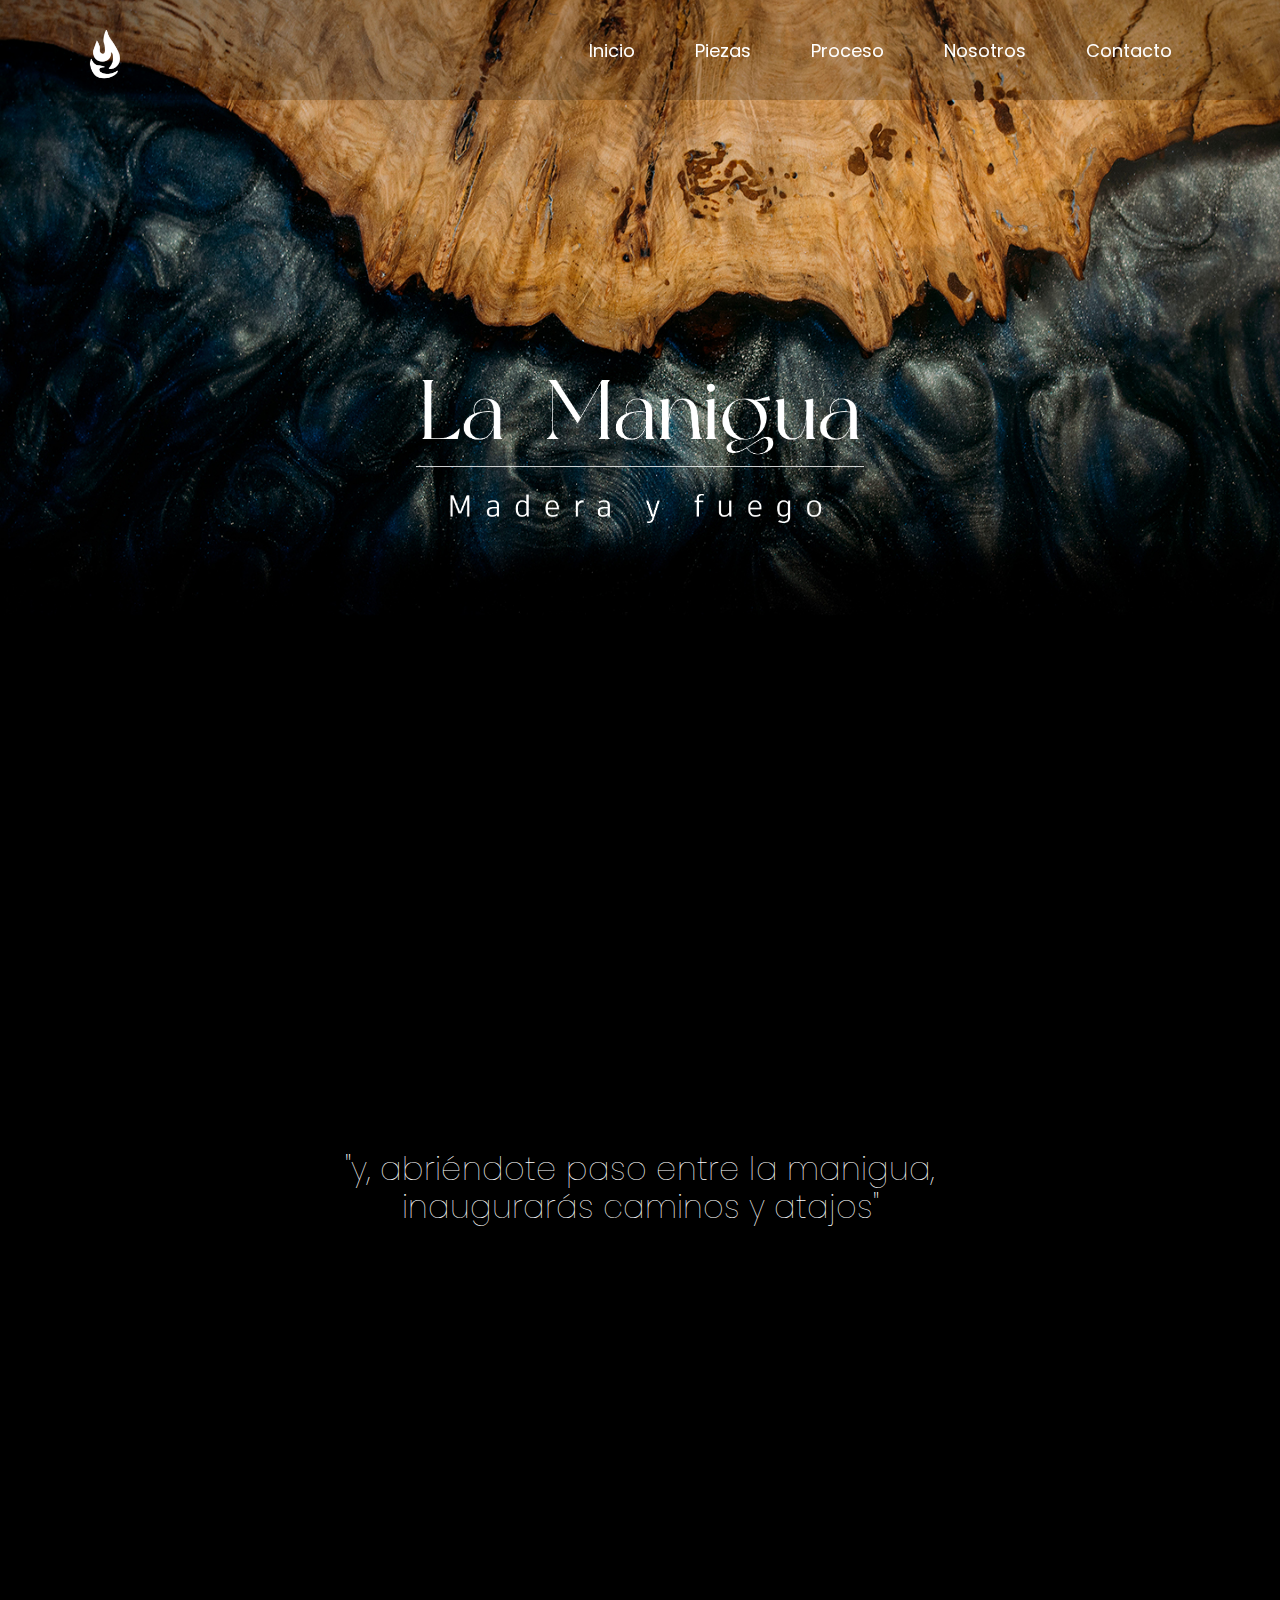
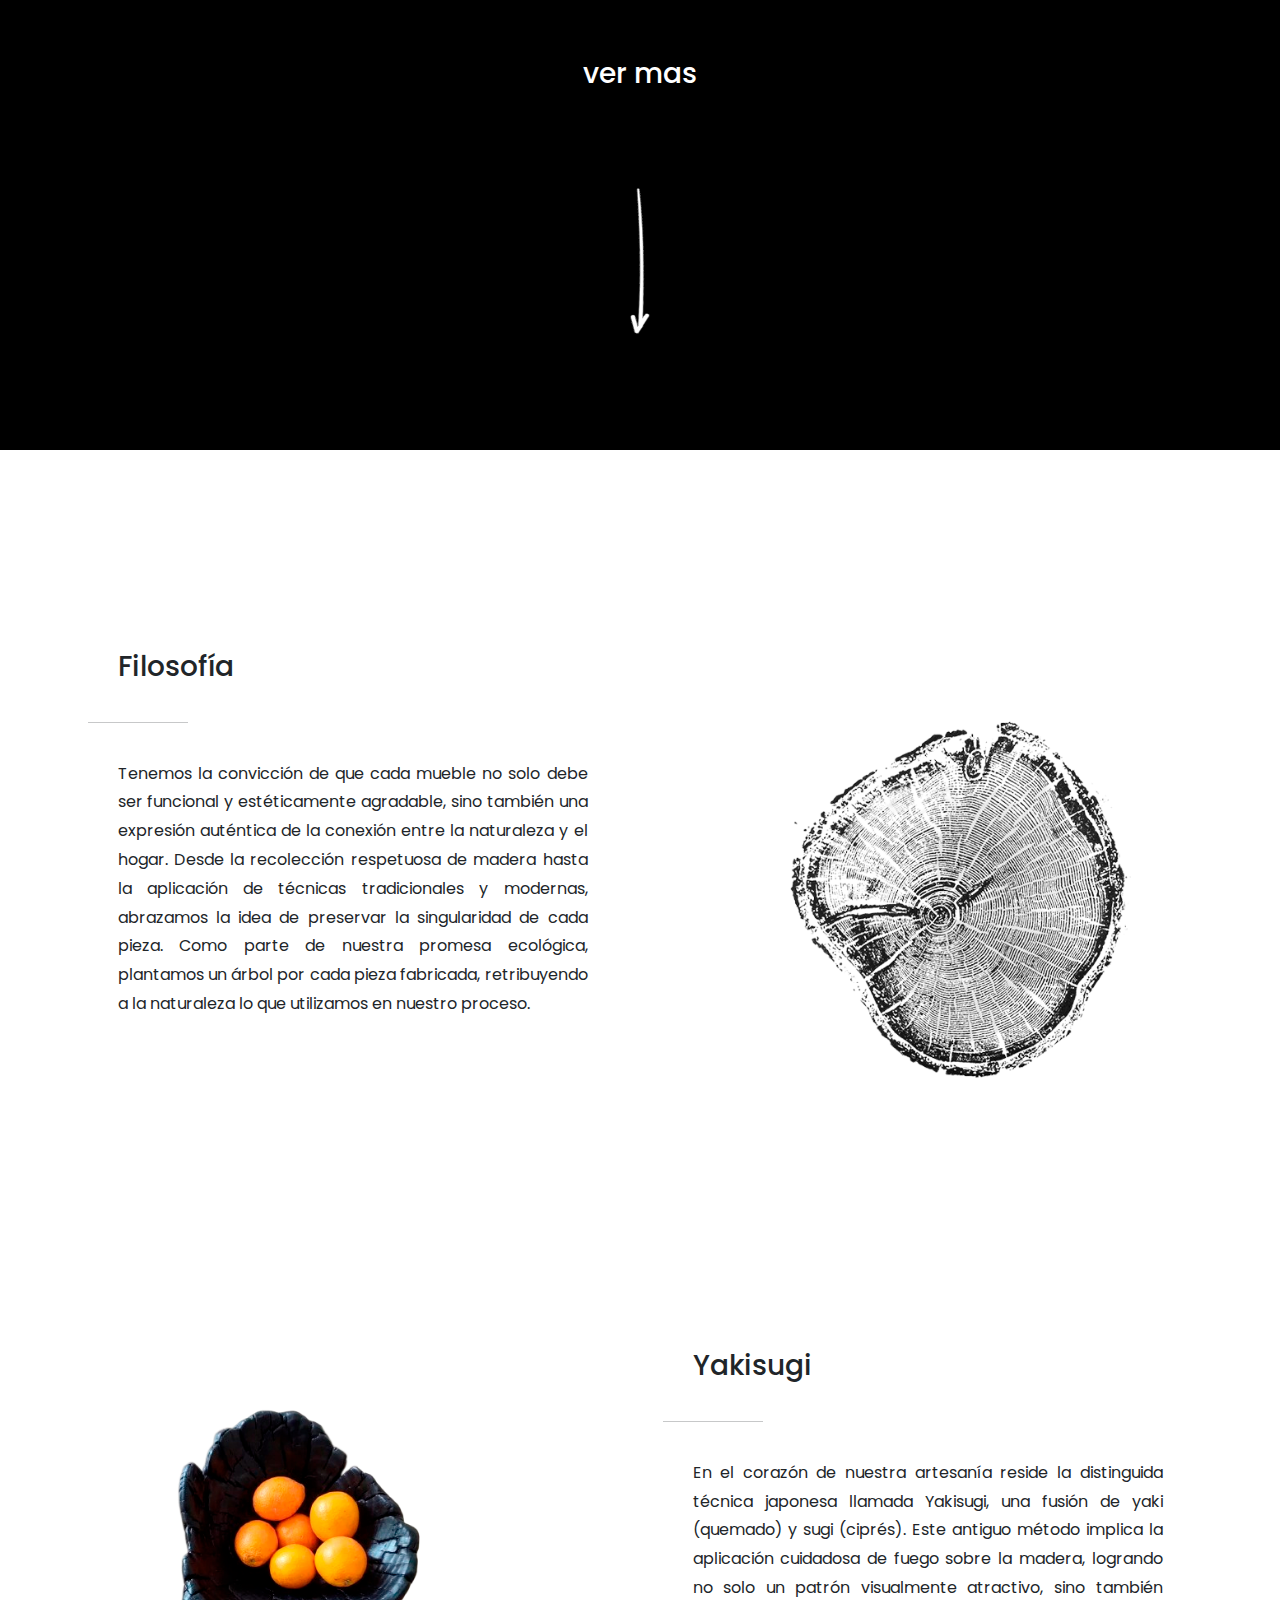
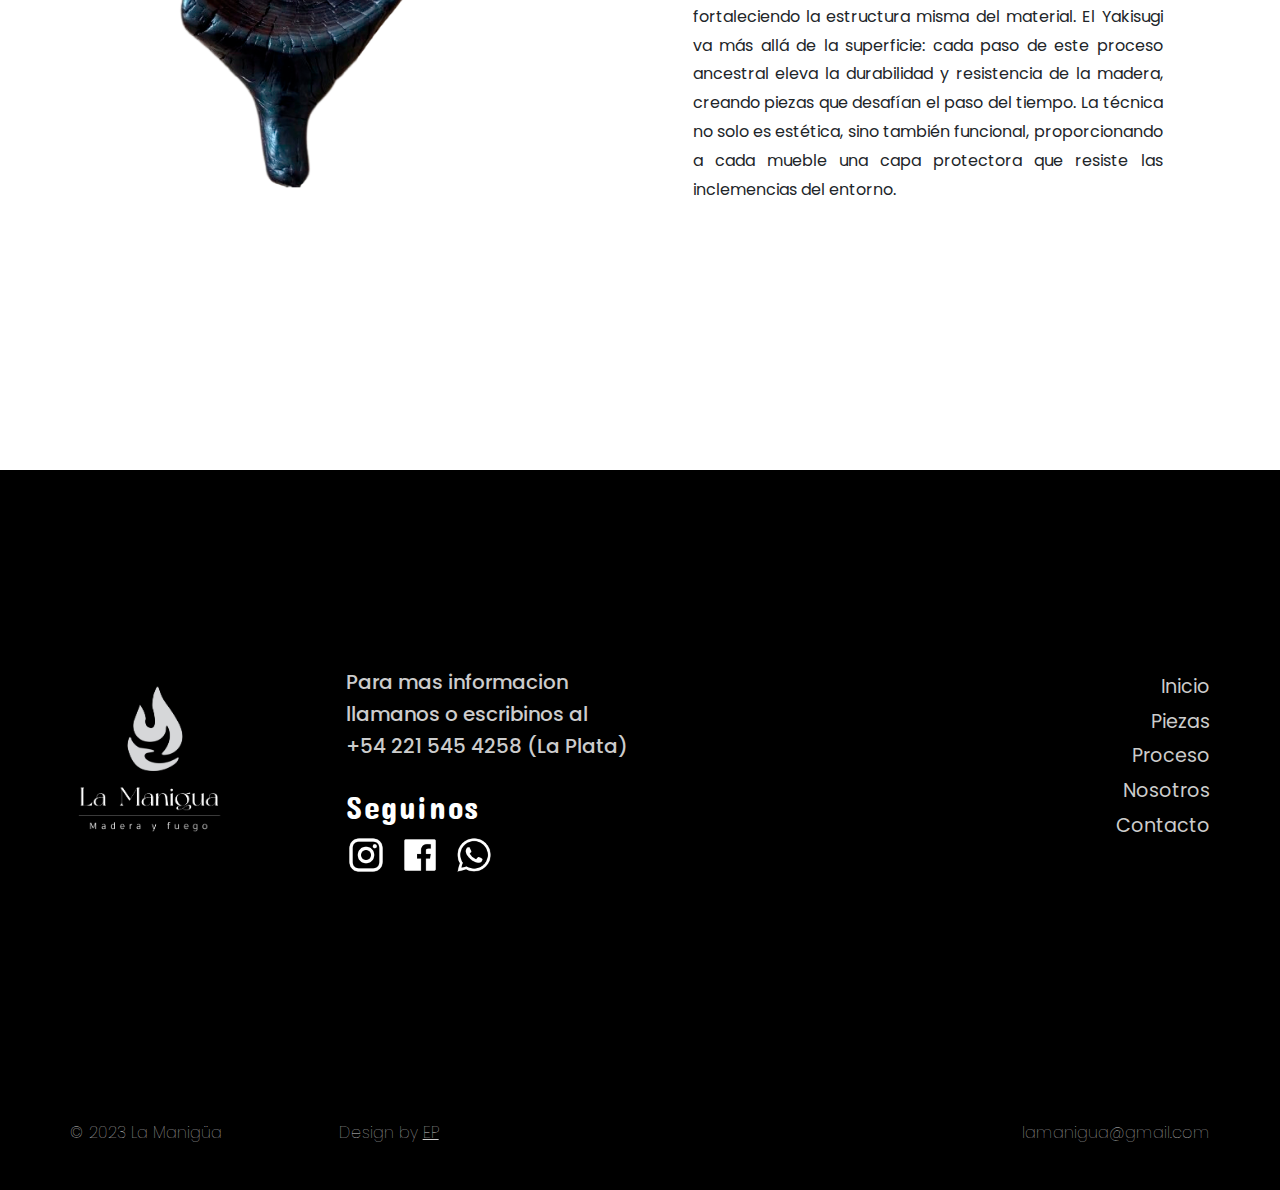
<file: index.html>
<!DOCTYPE html>
<html lang="es">
    <head> 
        <meta charset="UTF-8">
        <meta name="viewport" content="width=device-width, initial-scale=1.0">
        <meta name="description" content="La Manigua, un refugio de diseño artesanal donde la naturaleza y la creatividad convergen. Descubre piezas únicas que crean un ambiente auténtico y estilizado en cada rincón de tu hogar.">
        <meta name="keywords" content="muebles artesanales, diseño único, madera quemada, artesanía, naturaleza en el hogar, piezas exclusivas, decoración auténtica, muebles esculturales, estilo y durabilidad">
        <title>La Manigua</title>
        
        <!--FUENTES GOOGLE FONTS-->
        <link rel="preconnect" href="https://fonts.googleapis.com">
        <link rel="preconnect" href="https://fonts.gstatic.com" crossorigin>
        <link href="https://fonts.googleapis.com/css2?family=Concert+One&family=Overpass+Mono&family=Poppins:wght@300&display=swap" rel="stylesheet">
        
        <!--Bootstrap CSS-->
        <link rel="stylesheet" href="https://cdn.jsdelivr.net/npm/bootstrap@5.3.2/dist/css/bootstrap.min.css">

        
        <!-- AOS animaciones -->
        <link href="https://unpkg.com/aos@2.3.1/dist/aos.css" rel="stylesheet">


        <!-- CSS -->
        <link rel="stylesheet" href="./css/style.css"> 
               
        <!--FAVICON-->
        <link rel="icon" type="image/x-icon" href="./Images/logos/fuego-negroCuadrado.png">
    </head>

    <body>
        <header id="headerIndex">
            <section id="navMasBanner">
                    
                    <!--Imagen LA MANIGUA MADERA Y FUEGO-->
                    
                    <div class="logoPrincipal">           
                        <img  src="Images/logos/Manigua-maderayfuego.png" alt="La Manigua">    
                    </div>   
                    
                    <!--Navegador Bootstrap-->
                    <nav id="navbarIndex" class="navbar navbar-expand-lg navBarBtsIndex"> <!--Clase navBarBts AÑADIDA-->
                        <div class="container-fluid">
                            <a class="navbar-brand  logoNavIndex" href="#"><img src="Images/logos/fuegoBlanco.png"   alt="logo"></a>                                      <!--Clase logoNavIndex AÑADIDA-->
                            <button class="navbar-toggler" type="button" data-bs-toggle="collapse" data-bs-target="#navbarNav" aria-controls="navbarNav" aria-expanded="false"     aria-label="Toggle  navigation">
                                <span class="navbar-toggler-icon hamburguesaColorIndex"></span>
                            </button>                                          
                            <div class="collapse navbar-collapse menuIndex" id="navbarNav"> <!--Clase menuIndex AÑADIDA-->
                                <ul class="navbar-nav ulNavIndex">              <!--Clase ulNavIndex AÑADIDA-->
                                    <li class="nav-item">
                                        <a class="nav-link" href="#">Inicio</a>
                                    </li>
                                    <li class="nav-item">
                                        <a class="nav-link" href="pages/piezas.html">Piezas</a>
                                    </li>
                                    <li class="nav-item">
                                        <a class="nav-link" href="pages/proceso.html">Proceso</a>
                                    </li>
                                    <li class="nav-item">
                                        <a class="nav-link" href="pages/nosotros.html">Nosotros</a>
                                    </li>
                                    <li class="nav-item">
                                        <a class="nav-link" href="pages/contacto.html">Contacto</a>
                                    </li>
                    
                                </ul>
                            </div>
                        </div>
                    </nav>
                    
            </section>
        </header>    

        <main id="mainIndex">       <!--Contenido introductorio al sitio-->
            <section id="frase">
                    <h2 class="textoRenglonUnoFrase">"y, abriéndote paso entre la manigua,</h2>   <!--Frase referente al sitio-->
                    <h2 class="textoRenglonDosFrase">inaugurarás caminos y atajos"</h2>
                    <a href="#contenido" class="vermasFrase">
                        <h3 >ver mas</h3>
                        <img src="Images/Index/right_arrows_1.png" alt="flecha hacia abajo">    <!--Flecha-->
                    </a> 
            </section>
            <section id="contenido">
                <div class="navNegroIndex">        <!--Fondo negro para el Navegador-->

                </div>
                <div class="whatsappIcon">        <!-- Icono Whatsapp-->
                    <a href="https://wa.link/d7hjx0" target="_blank" rel="noreferrer noopener"><img src="Images/footer/MdiWhatsappVERDE.png" alt="icono whatsapp"></a>
                </div>
                <article class="filosofia">         <!--Articulo Filosofia de trabajo -->
                    <div class="textoFilosofia">
                        <h3 class="tituloFilosofia">Filosofía</h3>
                        <hr>
                        <p class="parrafoFilosofia">Tenemos la convicción de que cada mueble no solo debe ser funcional y estéticamente agradable, sino también una expresión auténtica de la conexión entre la naturaleza y el hogar.  Desde la recolección respetuosa de madera hasta la aplicación de técnicas tradicionales y modernas, abrazamos la idea de preservar la singularidad de cada pieza. 
                        Como parte de nuestra promesa ecológica, plantamos un árbol por cada pieza fabricada, retribuyendo a la naturaleza lo que utilizamos en nuestro proceso. 
                        </p>
                    </div>
                    <div class="troncoFilosofia">    
                        <img  src="Images/Index/impresion_tronco-removebg-preview2.png" alt="imagen tronco">
                    </div>
                </article>
                <article class="tecnica">             <!--Articulo Tecnica de trabajo-->
                    <div class="cuencoTecnica">
                        <img  src="Images/Index/cuencoNaranja-removebg-preview2.png" alt="imagen cuenco">
                    </div>
                    <div class="textoTecnica">
                        <h3 class="tituloTecnica">Yakisugi</h3>
                        <hr>
                        <p class="parrafoTecnica">En el corazón de nuestra artesanía reside la distinguida técnica japonesa llamada Yakisugi, una fusión de yaki (quemado) y sugi (ciprés). Este antiguo método implica la aplicación cuidadosa de fuego sobre la madera, logrando no solo un patrón visualmente atractivo, sino también fortaleciendo la estructura misma del material.
                        El Yakisugi va más allá de la superficie: cada paso de este proceso ancestral eleva la durabilidad y resistencia de la madera, creando piezas que desafían el paso del tiempo. La técnica no solo es estética, sino también funcional, proporcionando a cada mueble una capa protectora que resiste las inclemencias del entorno.
                                            
                        </p>
                    </div>    
                </article> 
            </section>        
        </main>

        <footer id="footer">            <!--FOOTER DIVIDIDO EN 2 FILAS-->
            
            <section id="filaUnoFooter">    <!--FILA 1  LOGO, CONTACTO y REDES, MENU  -->
                <article class="logoFooter">
                    <div>
                        <a href="#"><img src="Images/footer/logoFooter.png" alt="La manigua"></a> 
                    </div>
                </article>
                <article class="contactoyredesFooter">
                    <div class="contactoFooter">
                        <h5>Para mas informacion</h5>
                        <h5>llamanos o escribinos al</h5>
                        <h5>+54 221 545 4258 (La Plata)</h5>
                    </div>    
                    <div class="redesFooter">      
                        <h2>Seguinos</h2>
                        <div class="iconosRedesFooter">
                            <a class="intagramFooter" href="https://instagram.com/l.a.m.a.n.i.g.u.a" target="_blank" rel="noreferrer noopener"><img src="./Images/footer/MdiInstagram.png" alt="logoInstagram"></a>
                            <a class="facebookFooter" href="https://facebook.com" target="_blank" rel="noreferrer noopener"><img src="./Images/footer/AntDesignFacebookFilled.png" alt="logoFacebook"></a>
                            <a class="whatsappFooter" href="https://wa.link/d7hjx0" target="_blank" rel="noreferrer noopener"><img src="./Images/footer/MdiWhatsapp.png" alt="icono Whatsapp"></a>
                        </div>
                    </div>    
                </article>
                <article class="menuFooter">
                    <ul>                                  
                        <li><a href="#">Inicio</a></li>
                        <li><a href="pages/piezas.html">Piezas</a></li>
                        <li><a href="pages/proceso.html">Proceso</a></li>
                        <li><a href="pages/nosotros.html">Nosotros</a></li>
                        <li><a href="pages/contacto.html">Contacto</a></li>
                    </ul>
                </article>
            </section>
            <section id="filaDosFooter">  <!--FILA 2  COPIRIGHT, DISEÑO, MAIL-->
                <article class="copyrightFooter" >
                    <h3 class="copyright">© 2023 La Manigüa</h3> 
                </article>
                <article class="disenoFooter">        
                    <h3>Design by <a href="https://estudioep.com" target="_blank" rel="noreferrer noopener">EP</a></h3>
                </article>  
                <article class="mailFooter">
                    <h3>lamanigua@gmail.com</h3>
                </article>
            </section>
        </footer>
        <script src="https://cdn.jsdelivr.net/npm/bootstrap@5.3.2/dist/js/bootstrap.bundle.min.js" integrity="sha384-C6RzsynM9kWDrMNeT87bh95OGNyZPhcTNXj1NW7RuBCsyN/o0jlpcV8Qyq46cDfL" crossorigin="anonymous"></script>
        <script src="https://unpkg.com/aos@2.3.1/dist/aos.js"></script>
        <script>
			AOS.init({
				easing: 'ease-out-back',
				duration: 1500
			});
		</script>
    </body>
</html>
</file>
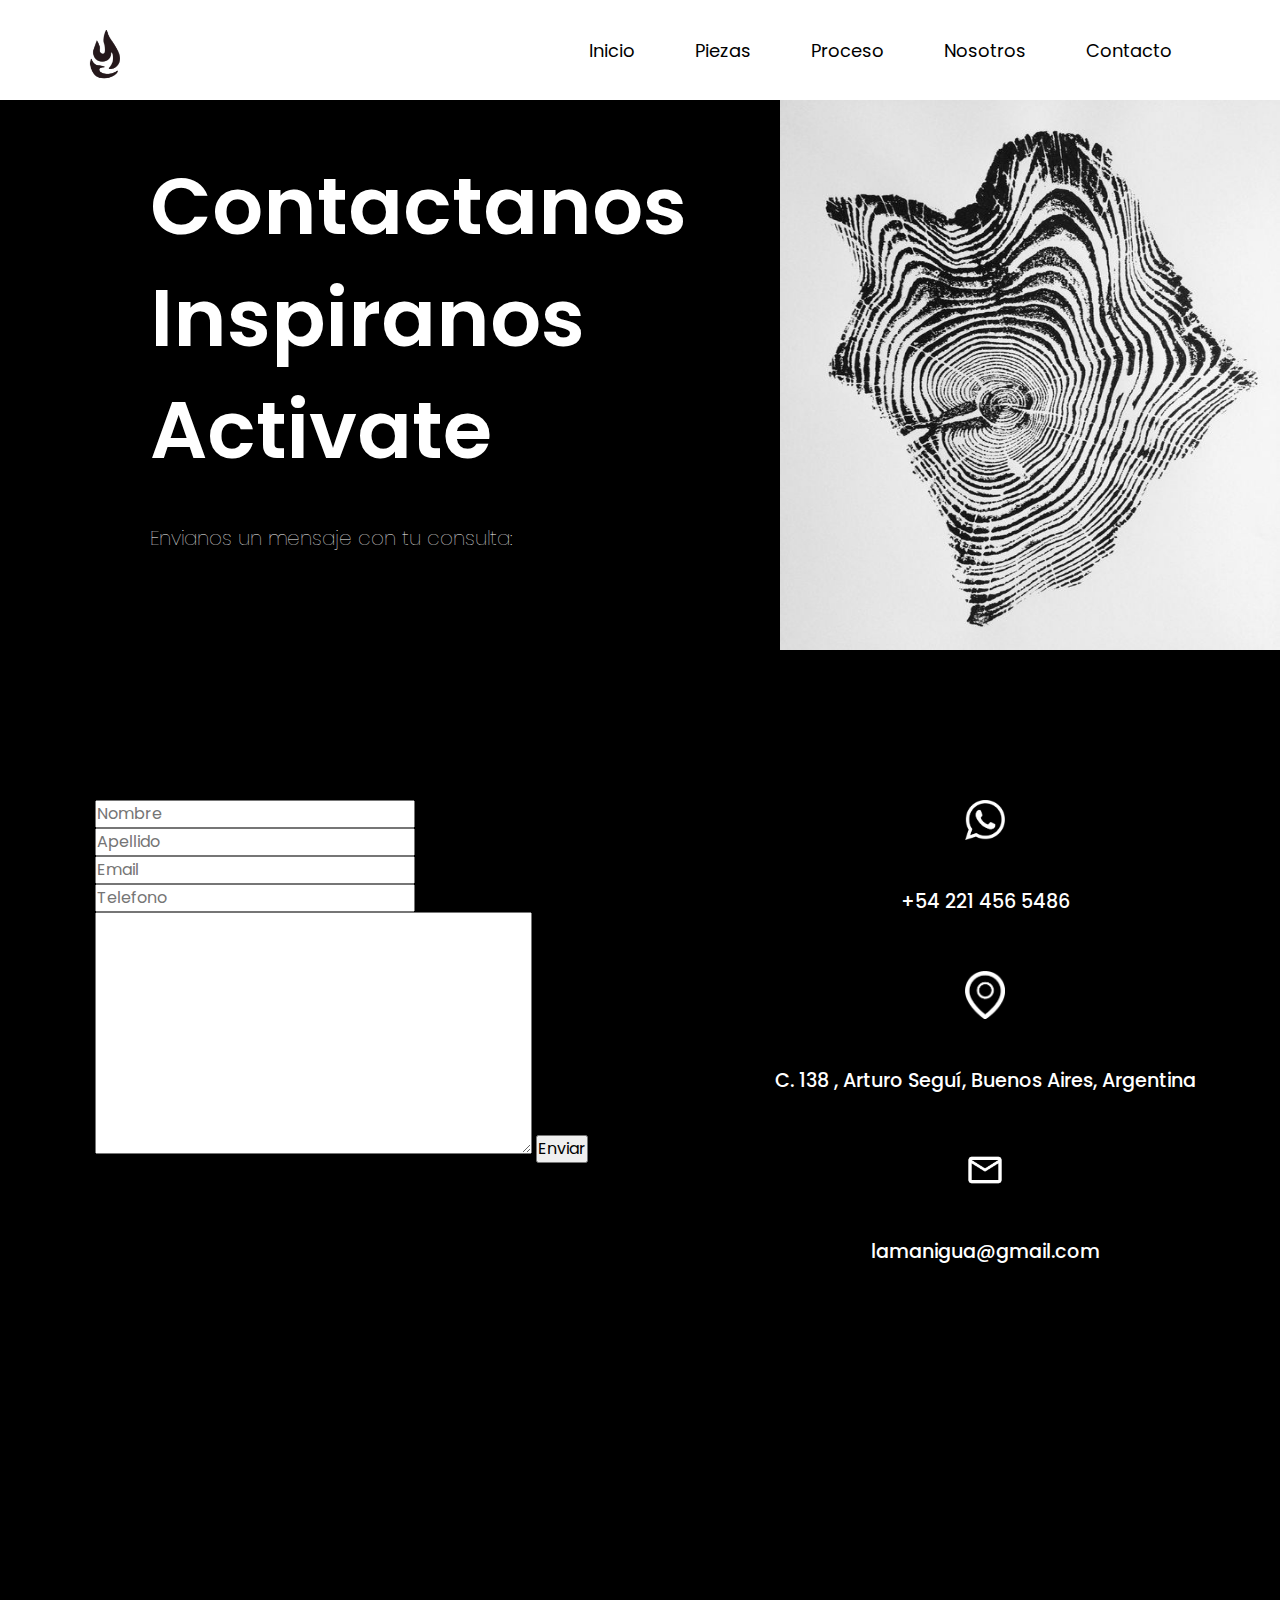
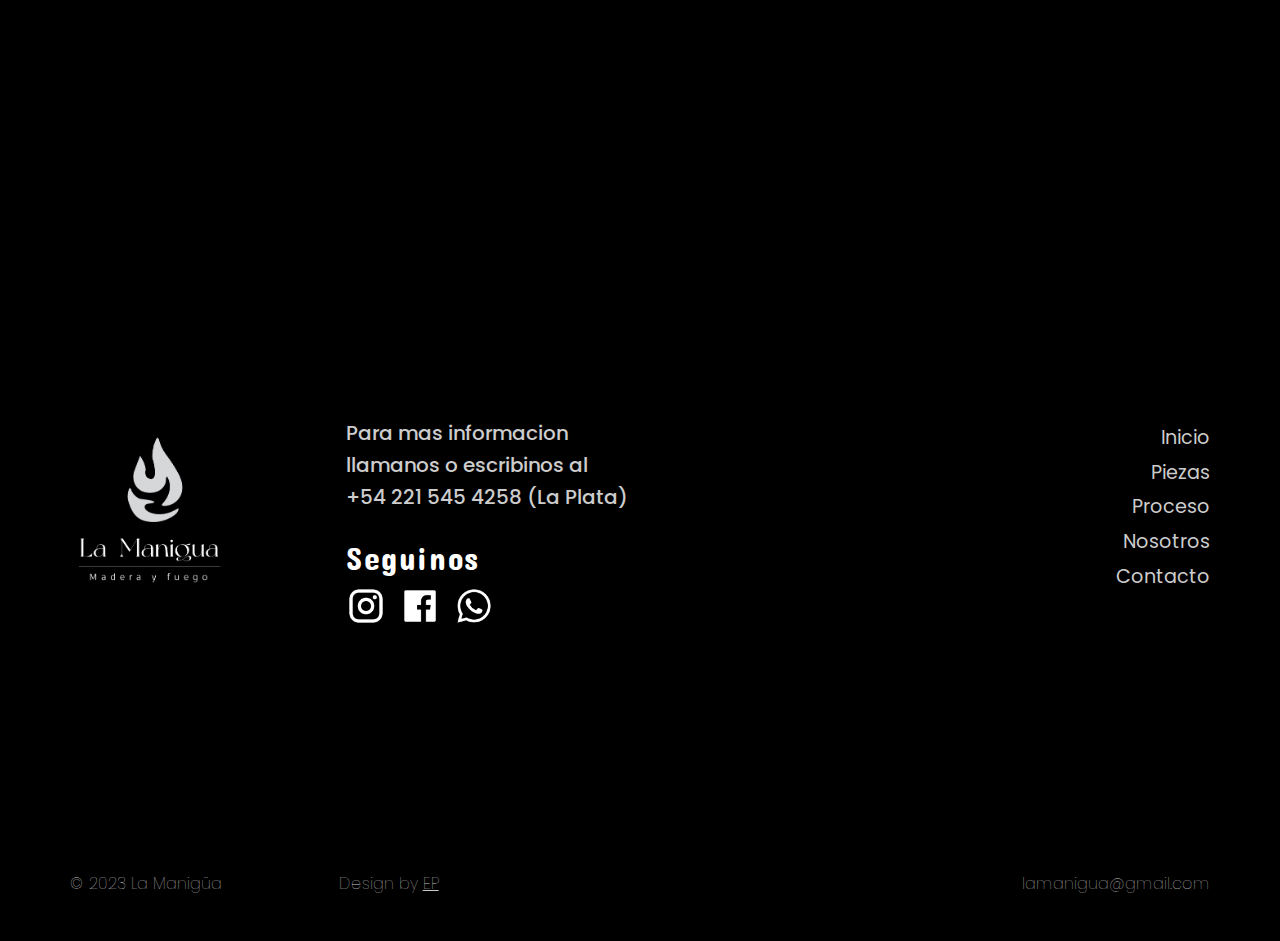
<file: pages/contacto.html>
<!DOCTYPE html>
<html lang="en">
    <head> 
        <meta charset="UTF-8">
        <meta name="viewport" content="width=device-width, initial-scale=1.0">
        <title>La Manigüa</title>
        
        <!--FUENTES GOOGLE FONTS-->
        <link rel="preconnect" href="https://fonts.googleapis.com">
        <link rel="preconnect" href="https://fonts.gstatic.com" crossorigin>
        <link href="https://fonts.googleapis.com/css2?family=Concert+One&family=Overpass+Mono&family=Poppins:wght@300&display=swap" rel="stylesheet">
        
        <!--Bootstrap CSS-->
        <link rel="stylesheet" href="https://cdn.jsdelivr.net/npm/bootstrap@5.3.2/dist/css/bootstrap.min.css">

        <!-- CSS -->
        <link rel="stylesheet" href="../css/style.css"> 
               

    </head>
    <body>
        <header id="headerPages">
            <nav class="navbar navbar-expand-lg navBarBtsPages"> <!--Clase navBarBtsPages AÑADIDA-->
                <div class="container-fluid">
                    <a class="navbar-brand  logoNavPages" href="#"><img src="../Images/logos/fuego-negro.png"   alt="logo"></a>                                      <!--Clase logoNavPages AÑADIDA-->
                    <button class="navbar-toggler" type="button" data-bs-toggle="collapse"         data-bs-target="#navbarNav" aria-controls="navbarNav" aria-expanded="false"     aria-label="Toggle  navigation">
                        <span class="navbar-toggler-icon hamburguesaColorPages"></span>
                    </button>                                          
                    <div class="collapse navbar-collapse menuPages" id="navbarNav"> <!--Clase menuPages AÑADIDA-->
                        <ul class="navbar-nav ulNavPages">              <!--Clase ulNavPages AÑADIDA-->
                            <li class="nav-item">
                                <a class="nav-link" href="../index.html">Inicio</a>
                            </li>
                            <li class="nav-item">
                                <a class="nav-link" href="piezas.html">Piezas</a>
                            </li>
                            <li class="nav-item">
                                <a class="nav-link" href="proceso.html">Proceso</a>
                            </li>
                            <li class="nav-item">
                                <a class="nav-link" href="nosotros.html">Nosotros</a>
                            </li>
                            <li class="nav-item">
                                <a class="nav-link" href="#">Contacto</a>
                            </li>

                        </ul>
                    </div>
                </div>
            </nav>
        </header>    
         
        <main id="mainContacto">          <!--Pagina de CONTACTO-->
            <section id="tituloContacto"> <!--Mensaje titulo de pagina-->
                <article class="textoTituloContacto">    
                    <h1>Contactanos Inspiranos Activate</h1>
                    <h3>Envianos un mensaje con tu consulta:</>   
                </article>
                <article class="imagenTituloContacto">    
                    <img src="../Images/contacto/e3a26b6d587a875ae5e6432d9845c987.jpg" alt="impresion tronco">
                </article>
            </section>

            <section id="cuadroContacto">
                <article class="formCuadroContacto"> <!--Formulario de envio de consultas-->
                    <form action="#">                         
                        <input class="nombre" type="form" placeholder="Nombre"> 
                        <input class="apellido" type="form" placeholder="Apellido"> 
                        <input class="email" type="email" placeholder="Email">   
                        <input class="telefono" type="telefono" placeholder="Telefono">
                        <textarea class="mensaje" name="mensaje" id="mensaje" cols="30" rows="10"> 
                        </textarea>  
                        <input class="enviar" type="submit" value="Enviar"> 
                    </form>
                </article>
                <article class="datosCuadroContacto">
                    <img src="../Images/contacto/whatsapp.png" alt="logo Whatsapp">
                    <h3>+54 221 456 5486</h3>
                    <img src="../Images/contacto/gps.png" alt="logo GPS">
                    <h3>C. 138 , Arturo Seguí, Buenos Aires, Argentina</h3>
                    <img src="../Images/contacto/mail.png" alt="logo Mail">
                    <h3>lamanigua@gmail.com</h3>
                </article>   
            </section>
            <section id="mapaContacto">
                <iframe src="https://www.google.com/maps/embed?pb=!1m18!1m12!1m3!1d13509.709843544379!2d-58.1040427252773!3d-34.88950815637113!2m3!1f0!2f0!3f0!3m2!1i1024!2i768!4f13.1!3m3!1m2!1s0x95a2d954c167eb1b%3A0xa9641dcf00cf2b4d!2sC.%20138%2C%20Arturo%20Segu%C3%AD%2C%20Provincia%20de%20Buenos%20Aires%2C%20Argentina!5e0!3m2!1ses!2suk!4v1698608321854!5m2!1ses!2suk" width="600" height="450" style="border:0;" allowfullscreen="" loading="lazy" referrerpolicy="no-referrer-when-downgrade"></iframe>
            </section>        

        </main>
        <footer id="footer">            <!--FOOTER DIVIDIDO EN 2 FILAS-->
            
            <section id="filaUnoFooter">    <!--FILA 1  LOGO, CONTACTO y REDES, MENU  -->
                <article class="logoFooter">
                    <div>
                        <a href="#"><img src="../Images/footer/logoFooter.png" alt="La manigua"></a> 
                    </div>
                </article>
                <article class="contactoyredesFooter">
                    <div class="contactoFooter">
                        <h5>Para mas informacion</h5>
                        <h5>llamanos o escribinos al</h5>
                        <h5>+54 221 545 4258 (La Plata)</h5>
                    </div>    
                    <div class="redesFooter">      
                        <h2>Seguinos</h2>
                        <div class="iconosRedesFooter">
                            <a class="intagramFooter" href="www.intagram.com/l.a.m.a.n.i.g.u.a"><img src="../Images/footer/MdiInstagram.png" alt="logoInstagram"></a>
                            <a class="facebookFooter" href="facebook.com"><img src="../Images/footer/AntDesignFacebookFilled.png" alt="logoFacebook"></a>
                            <a class="whatsappFooter" href="whatsapp.com"><img src="../Images/footer/MdiWhatsapp.png" alt="logoWhatsapp"></a>
                        </div>
                    </div>    
                </article>
                <article class="menuFooter">
                    <ul>                                  
                        <li><a href="../index.html">Inicio</a></li>
                        <li><a href="piezas.html">Piezas</a></li>
                        <li><a href="proceso.html">Proceso</a></li>
                        <li><a href="nosotros.html">Nosotros</a></li>
                        <li><a href="#">Contacto</a></li>
                    </ul>
                </article>
            </section>
               

            <section id="filaDosFooter">  <!--FILA 2  COPIRIGHT, DISEÑO, MAIL-->


                <article class="copyrightFooter" >
                    <h3 class="copyright">© 2023 La Manigüa</h3> 
                </article>
                <article class="mailFooter">
                    <h3>lamanigua@gmail.com</h3>
                </article>
                <article class="disenoFooter">        
                    <h3>Design by <a href="#">EP</a></h3>
                </article>    
            </section>
        </footer>
        <script src="https://cdn.jsdelivr.net/npm/bootstrap@5.3.2/dist/js/bootstrap.bundle.min.js" integrity="sha384-C6RzsynM9kWDrMNeT87bh95OGNyZPhcTNXj1NW7RuBCsyN/o0jlpcV8Qyq46cDfL" crossorigin="anonymous"></script>
    </body>
</html>
</file>
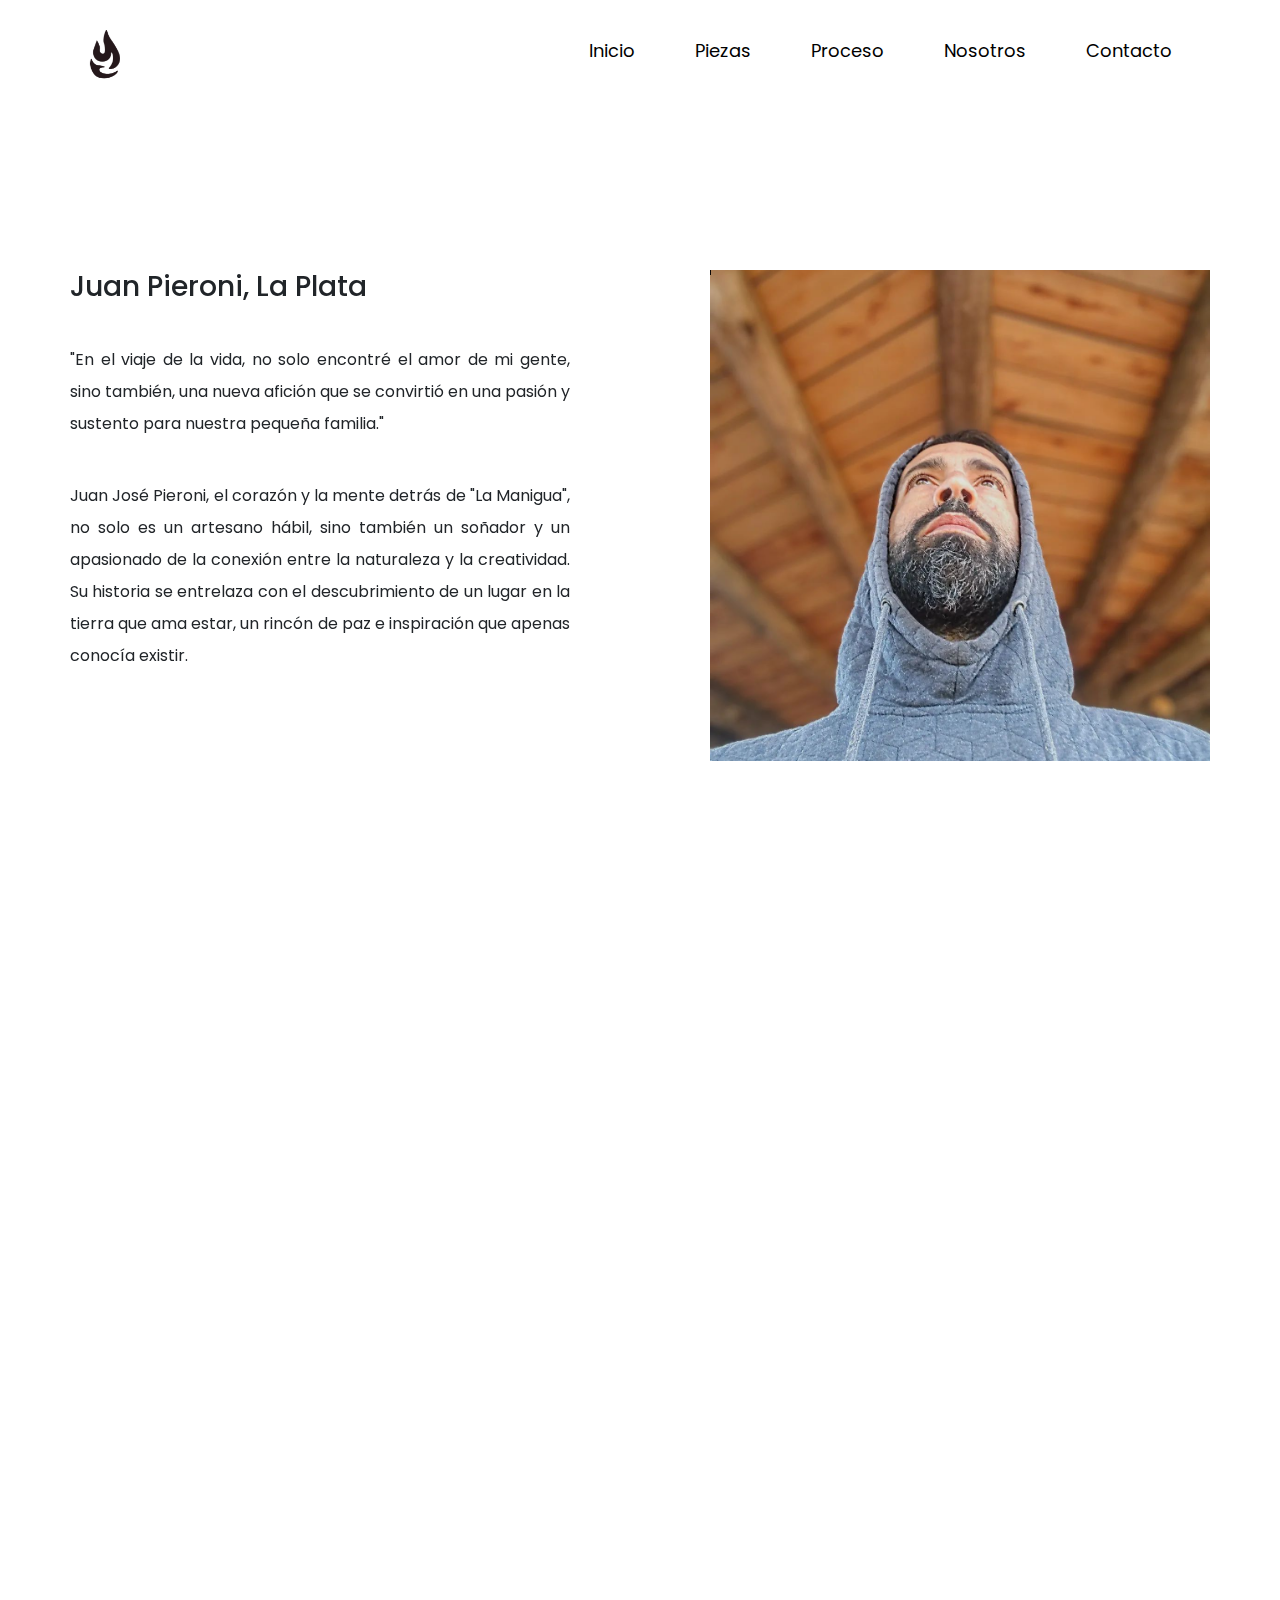
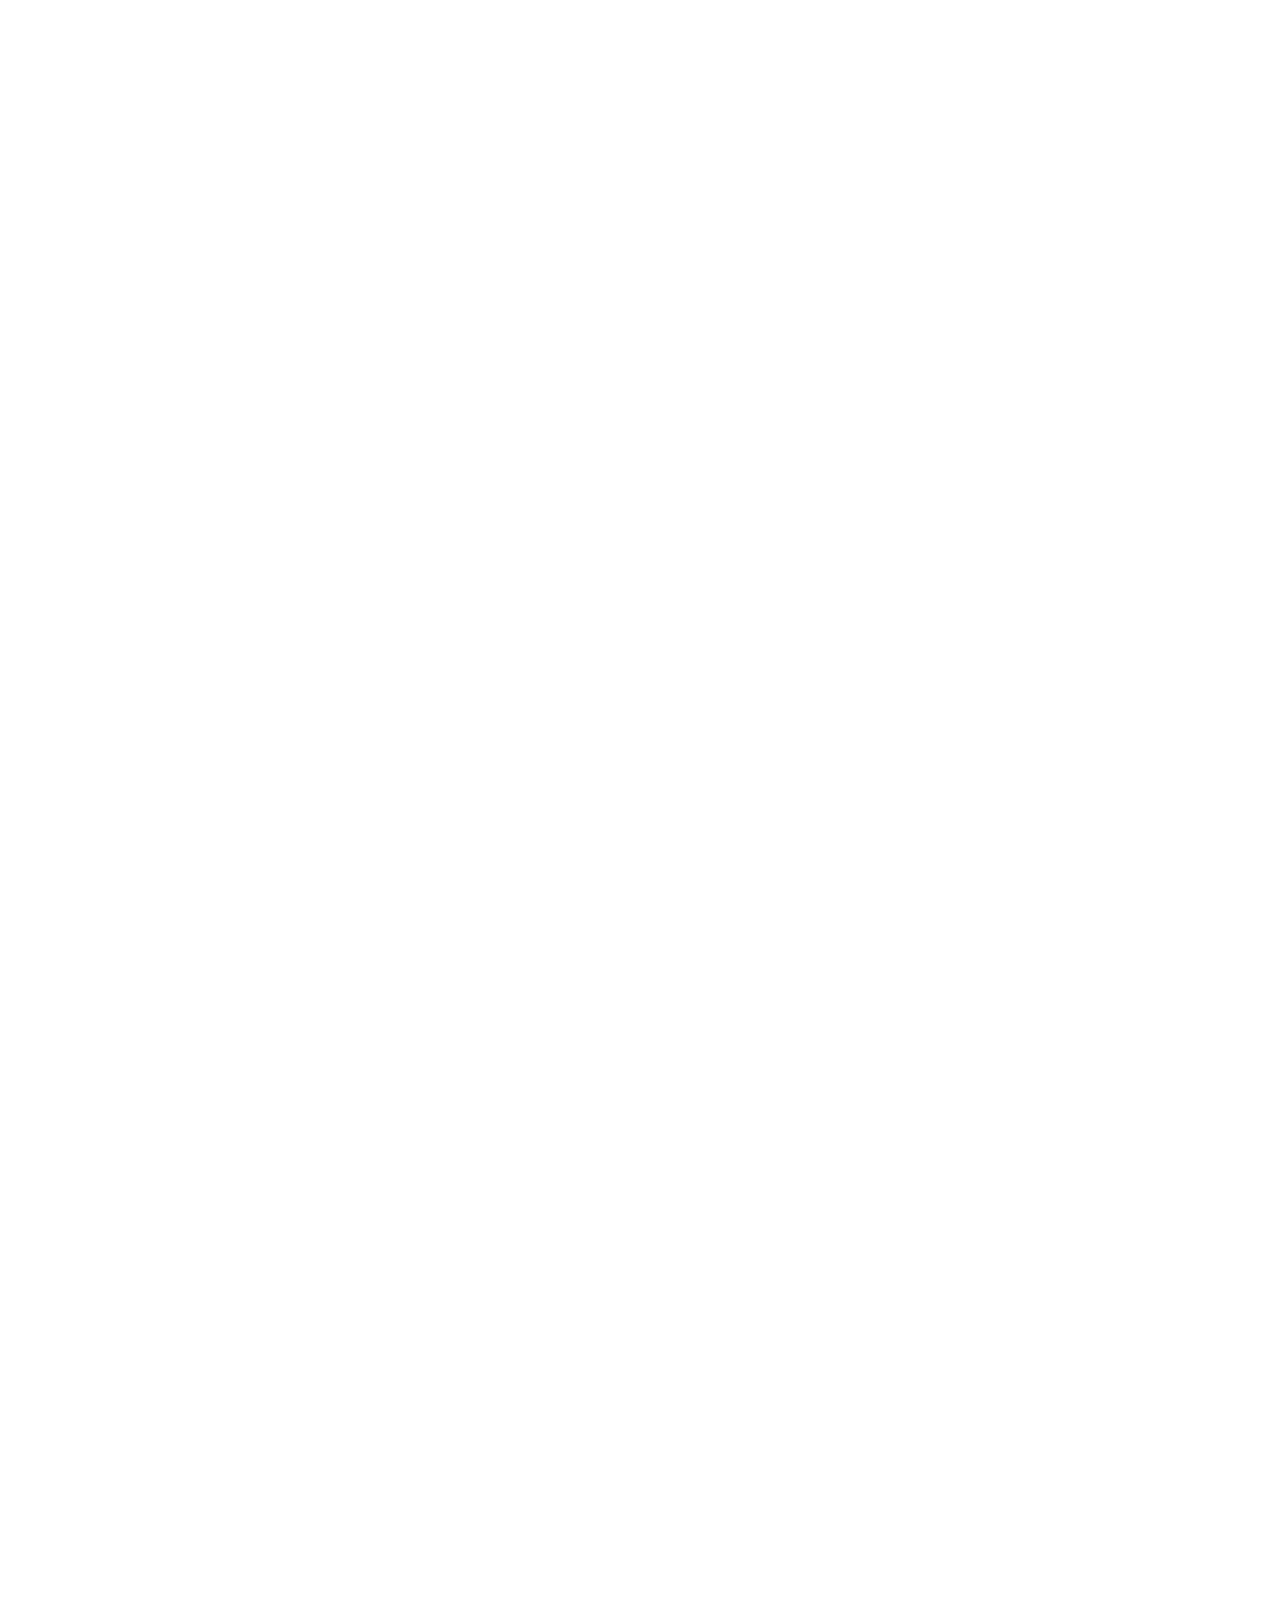
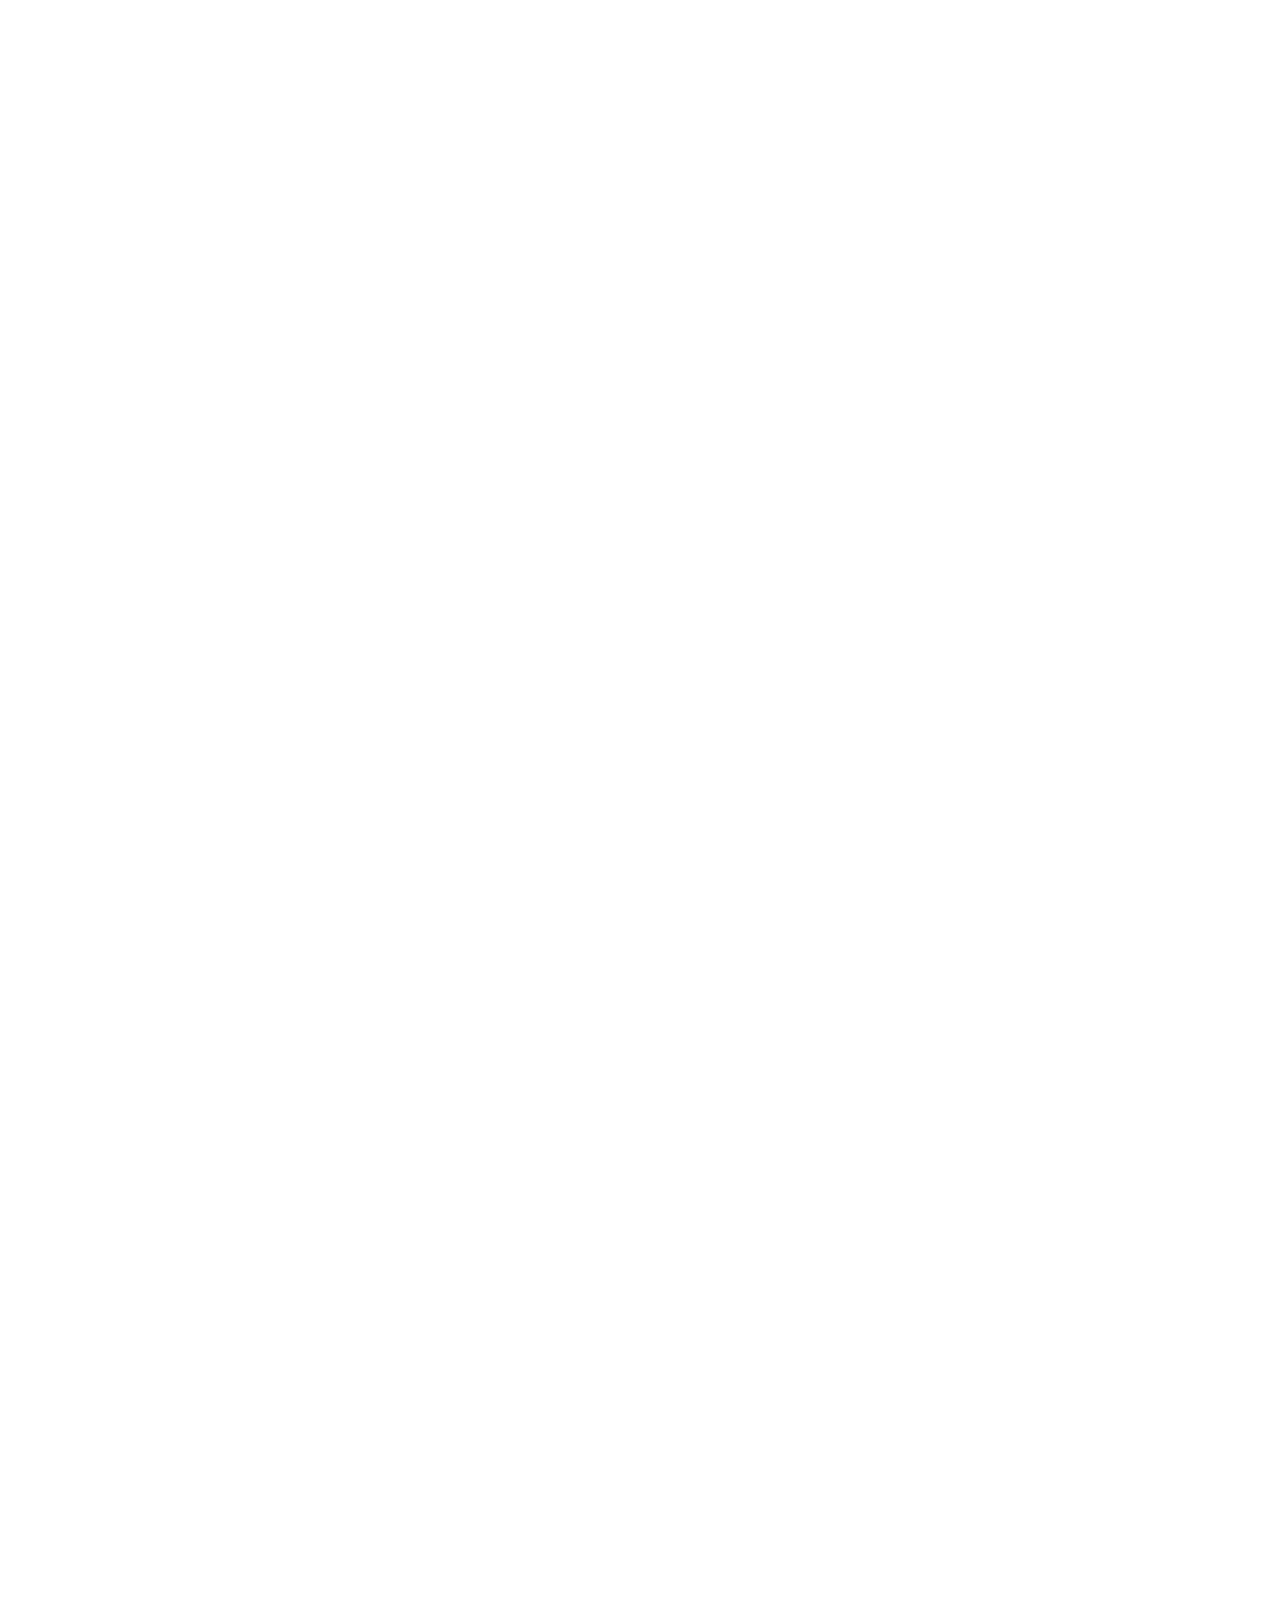
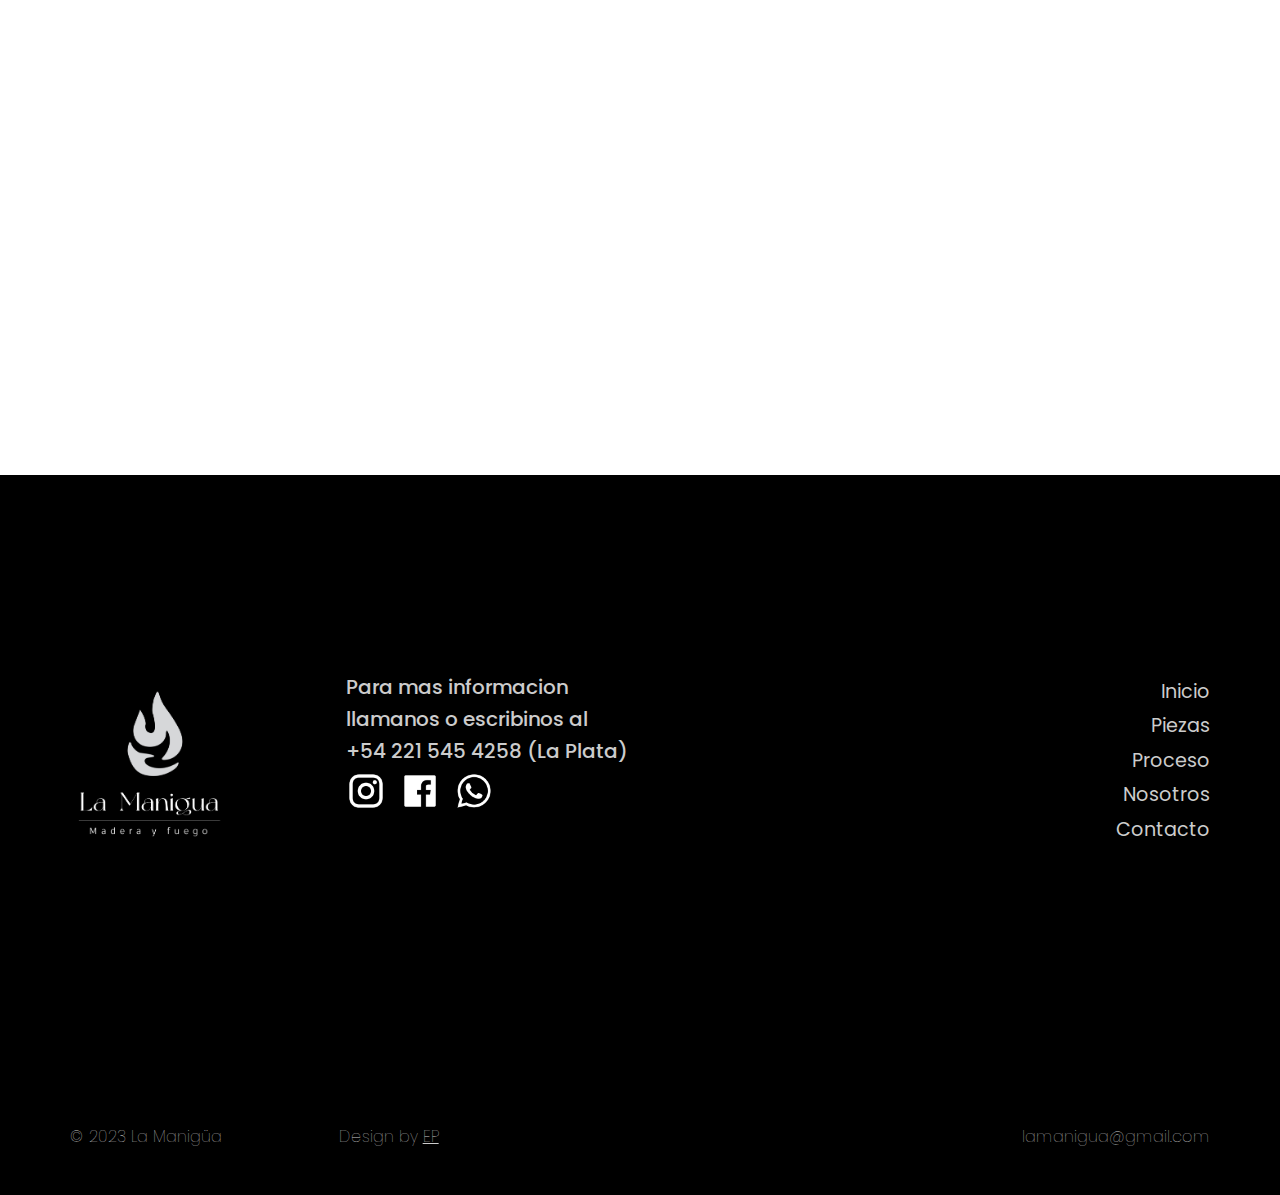
<file: pages/nosotros.html>
<!DOCTYPE html>
<html lang="es">
    <head> 
        <meta charset="UTF-8">
        <meta name="viewport" content="width=device-width, initial-scale=1.0">
        <meta name="description" content="La Manigua, sabé un poco sobre nosotros y nuestro proyecto.">
        <meta name="keywords" content="Nosotros, Historia, Equipo, Filosofía, Compromiso, Artesanos, Creatividad, Pasión, Artesanía, Trayectoria, Experiencia, Valores, Compromiso, Visión, Misión, muebles artesanales, diseño único, madera quemada, artesanía, naturaleza en el hogar, piezas exclusivas, decoración auténtica, muebles esculturales, estilo y durabilidad">
        <title>La Manigua</title>
        
        <!--FUENTES GOOGLE FONTS-->
        <link rel="preconnect" href="https://fonts.googleapis.com">
        <link rel="preconnect" href="https://fonts.gstatic.com" crossorigin>
        <link href="https://fonts.googleapis.com/css2?family=Concert+One&family=Overpass+Mono&family=Poppins:wght@300&display=swap" rel="stylesheet">
        
        <!--Bootstrap CSS-->
        <link rel="stylesheet" href="https://cdn.jsdelivr.net/npm/bootstrap@5.3.2/dist/css/bootstrap.min.css">

        <!-- AOS animaciones -->
        <link href="https://unpkg.com/aos@2.3.1/dist/aos.css" rel="stylesheet">

        <!-- CSS -->
        <link rel="stylesheet" href="../css/style.css"> 
               
        <!--FAVICON-->
        <link rel="icon" type="image/x-icon" href="../Images/logos/fuego-negroCuadrado.png">

    </head>
    <body>
        <header id="headerPages">
            <nav class="navbar navbar-expand-lg navBarBtsPages"> <!--Clase navBarBtsPages AÑADIDA-->
                <div class="container-fluid">
                    <a class="navbar-brand  logoNavPages" href="../index.html"><img src="../Images/logos/fuego-negro.png"   alt="logo"></a>                                      <!--Clase logoNavPages AÑADIDA-->
                    <button class="navbar-toggler" type="button" data-bs-toggle="collapse"         data-bs-target="#navbarNav" aria-controls="navbarNav" aria-expanded="false"     aria-label="Toggle  navigation">
                        <span class="navbar-toggler-icon hamburguesaColorPages"></span>
                    </button>                                          
                    <div class="collapse navbar-collapse menuPages" id="navbarNav"> <!--Clase menuPages AÑADIDA-->
                        <ul class="navbar-nav ulNavPages">              <!--Clase ulNavPages AÑADIDA-->
                            <li class="nav-item">
                                <a class="nav-link" href="../index.html">Inicio</a>
                            </li>
                            <li class="nav-item">
                                <a class="nav-link" href="./piezas.html">Piezas</a>
                            </li>
                            <li class="nav-item">
                                <a class="nav-link" href="./proceso.html">Proceso</a>
                            </li>
                            <li class="nav-item">
                                <a class="nav-link" href="#">Nosotros</a>
                            </li>
                            <li class="nav-item">
                                <a class="nav-link" href="./contacto.html">Contacto</a>
                            </li>

                        </ul>
                    </div>
                </div>
            </nav>
        </header>  
           
        <main id="mainNosotros">            <!--Biografia-->
            <section id="lineaUnoNosotros" class="lineas">
                <article class="textoUnoNosotros textosNosotros" data-aos="fade-up">  <!--Sobre el autor-->
                    <h3 >Juan Pieroni, La Plata</h3>
                    <p>"En el viaje de la vida, no solo encontré el amor de mi gente, sino también, una nueva afición que se convirtió en una pasión y sustento para nuestra pequeña familia."</p>
                    <p>Juan José Pieroni, el corazón y la mente detrás de "La Manigua", no solo es un artesano hábil, sino también un soñador y un apasionado de la conexión entre la naturaleza y la creatividad. Su historia se entrelaza con el descubrimiento de un lugar en la tierra que ama estar, un rincón de paz e inspiración que apenas conocía existir.</p>
                </article>
                <article class="imagenNosotros" data-aos="fade-down">
                    <img src="../Images/nosotros/juani.png" alt="Juan Jose">
                </article>
            </section>

            <section id="lineaDosNosotros" class="lineas" data-aos="fade-down">         <!--Su ciudad-->
                <article class="imagenNosotros">
                    <img src="../Images/nosotros/el-origen-de-las-ciudades-la-plata-argentina_6.jpg" alt="La Plata">
                </article>
                <article class="textoDosNosotros textosNosotros" >
                    <h3 >Origen, el punto de partida </h3>                        
                    <p>Juan nació en la ciudad de La Plata, Buenos Aires, Argentina. Capital de la provincia de Buenos Aires, es reconocida por su arquitectura única, parques espléndidos y una rica herencia cultural. Conocida por su atmósfera universitaria y su comunidad diversa, ha sido cuna de talento y creatividad. Con una vida cultural vibrante, alberga numerosos museos, teatros y centros culturales, que ofrecen un escenario propicio para el desarrollo artístico y creativo. Los parques, los espacios verdes y la tremenda arboleda brindan a los residentes un refugio tranquilo y sereno en medio del bullicio urbano.</p>
                </article>
            </section>    

            <section id="lineaTresNosotros" class="lineas">        <!--Su Pasion-->             
                <article class="textoNosotros textosNosotros" data-aos="fade-down">
                    <h3>La Pasion</h3>                        
                    <p>Después de años de dedicación, Juan experimenta una sensación de libertad. Este sentimiento surge de la profunda conexión que siente con el oficio. Así, la pasión no solo se traduce en muebles bien elaborados, sino en la esencia misma de su taller, donde el trabajo se convierte en una expresión gozosa del amor y respeto por la madera y la tierra, y su deseo de compartir esa alegría con el mundo. La pasión no es solo un ingrediente en la creación; es el motor que impulsa cada obra artesanal, creando una conexión única entre el artista, la madera y quienes aprecian su arte.</p>
                </article>  
                <article class="imagenNosotros" data-aos="fade-up">
                    <img src="../Images/nosotros/banco.jpg" alt="banco raiz">
                </article>      
            </section>      
             
            <section id="lineaCuatroNosotros" class="lineas" data-aos="fade-down">      <!--Inspiracion-->
                <article class="imagenNosotros">
                    <img src="../Images/nosotros/juano.png" alt="Juano">
                </article>
                <article class="textoCuatroNosotros textosNosotros">
                    <h3 >Amor, la inspiracion mas potente</h3>                        
                    <p>La pasión encuentra su musa en la vastedad de la naturaleza, desde una raíz desenterrada hasta un árbol derribado por una tormenta. Cada uno de estos elementos se convierte en una fuente de inspiración para la creación de nuevas piezas en el taller. Aunque la inspiración más trascendental no proviene solo de la madera, sino del amor de la gente que lo rodea. Su compañera, su hijo, su familia, sus amigos.</p> 
                    <p>
                    La inspiración de la gente se refleja en la atención meticulosa a cada aspecto del proceso artesanal. Cada mueble se convierte, en parte, en un testimonio de la importancia de las conexiones humanas. Así, la inspiración no solo fluye desde las formas naturales de la madera, sino desde el amor palpable que impulsa cada creación.</p>
                
                </article>
            </section> 

            <section id="lineaCincoNosotros" class="lineas">        <!--El hogar-->  
                <article class="textoCincoNosotros textosNosotros"  data-aos="fade-down">
                    <h3>El hogar, lo que es adentro es afuera</h3>                        
                    <p> En las serenas afueras de la ciudad, Juan encuentra su santuario en una cabaña construida con sus propias manos. Este rincón de paz, donde la naturaleza se despliega en su máxima expresión, es mucho más que una simple morada. La cabaña, erigida con un techo de troncos recíproco, paredes revestidas con barro y paja, y calentada por una estufa rocket, es un testimonio tangible de la conexión profunda con el entorno que lo rodea. En este hogar único, donde la energía se encuentra en movimiento, se traza un vínculo armonioso entre la construcción humana y la naturaleza circundante. La cabaña, fundada con destreza y amor, se convierte en un refugio donde la creatividad de Juan se fusiona con la esencia del entorno natural. </p>
                </article>
                <article class="imagenNosotros" data-aos="fade-up">
                    <img src="../Images/nosotros/cabana.png" alt="Cabaña">
                </article>
            </section>  
            
            <section id="lineaSeisNosotros" class="lineas"  data-aos="fade-down">        <!--Conclusion-->
                <article class="imagenNosotros">
                    <img src="../Images/nosotros/juano 2.png" alt="Juano fuego">
                </article>
                <article class="textoSeisNosotros textosNosotros">
                    <h3>El fuego, elemento transformador</h3> 
                    <p>"El fuego, es un gran medio para la reflexión. Tan así es, que mirando el fuego, mi hijo solito dijo: Pa, el fuego te hace pensar."</p>                       
                    <p>El fuego, ha sido más que una fuente de calor; es un catalizador de transformación, una manifestación elemental de energía que ha guiado a la humanidad. El fuego invoca la quietud, la posibilidad de sumergirse en los pensamientos mientras las llamas bailan. Es un llamado a la contemplación, a sumergirse en la profundidad de la propia mente mientras la energía del fuego alimenta la creatividad y la introspección. Así, al mirar las llamas danzar, podemos ver la metamorfosis de la madera, la manifestación de la energía que libera en cada chispa. En ese resplandor cálido, se encuentra una analogía con el proceso creativo. Así como el fuego transforma la madera en calor y luz, el artesano transforma la madera en obras maestras, dotándola de nueva vida y propósito. </p>
                </article>
            </section> 
        </main>

        <footer id="footer">            <!--FOOTER DIVIDIDO EN 2 FILAS-->
            <section id="filaUnoFooter">    <!--FILA 1  LOGO, CONTACTO y REDES, MENU  -->
                <article class="logoFooter">
                    <div>
                        <a href="#"><img src="../Images/footer/logoFooter.png" alt="La manigua"></a> 
                    </div>
                </article>
                <article class="contactoyredesFooter">
                    <div class="contactoFooter">
                        <h5>Para mas informacion</h5>
                        <h5>llamanos o escribinos al</h5>
                        <h5>+54 221 545 4258 (La Plata)</h5>
                    </div>    
                    <div class="redesFooter">      
                        <div class="iconosRedesFooter">
                            <a class="intagramFooter" href="https://intagram.com/l.a.m.a.n.i.g.u.a" target="_blank" rel="noreferrer noopener"><img src="../Images/footer/MdiInstagram.png" alt="logo Instagram" target="_blank"></a>
                            <a class="facebookFooter" href="https://facebook.com" target="_blank" rel="noreferrer noopener"><img src="../Images/footer/AntDesignFacebookFilled.png" alt="logo Facebook"></a>
                            <a class="whatsappFooter" href="https://wa.link/d7hjx0" target="_blank" rel="noreferrer noopener"><img src="../Images/footer/MdiWhatsapp.png" alt="logo Whatsapp"></a>
                        </div>
                    </div>    
                </article>
                <article class="menuFooter">
                    <ul>                                  
                        <li><a href="../index.html">Inicio</a></li>
                        <li><a href="./piezas.html">Piezas</a></li>
                        <li><a href="./proceso.html">Proceso</a></li>
                        <li><a href="#">Nosotros</a></li>
                        <li><a href="./contacto.html">Contacto</a></li>
                    </ul>
                </article>
            </section>
            <section id="filaDosFooter">  <!--FILA 2  COPIRIGHT, DISEÑO, MAIL-->
                <article class="copyrightFooter" >
                    <h3 class="copyright">© 2023 La Manigüa</h3> 
                </article>
                <article class="disenoFooter">        
                    <h3>Design by <a href="https://estudioep.com" target="_blank" rel="noreferrer noopener">EP</a></h3>
                </article>  
                <article class="mailFooter">
                    <h3>lamanigua@gmail.com</h3>
                </article>
            </section>
        </footer>
        <script src="https://cdn.jsdelivr.net/npm/bootstrap@5.3.2/dist/js/bootstrap.bundle.min.js" integrity="sha384-C6RzsynM9kWDrMNeT87bh95OGNyZPhcTNXj1NW7RuBCsyN/o0jlpcV8Qyq46cDfL" crossorigin="anonymous"></script>
        <script src="https://unpkg.com/aos@2.3.1/dist/aos.js"></script>
        <script>
			AOS.init({
				easing: 'ease-out-back',
				duration: 1500
			});
		</script>
    </body>
</html>
</file>
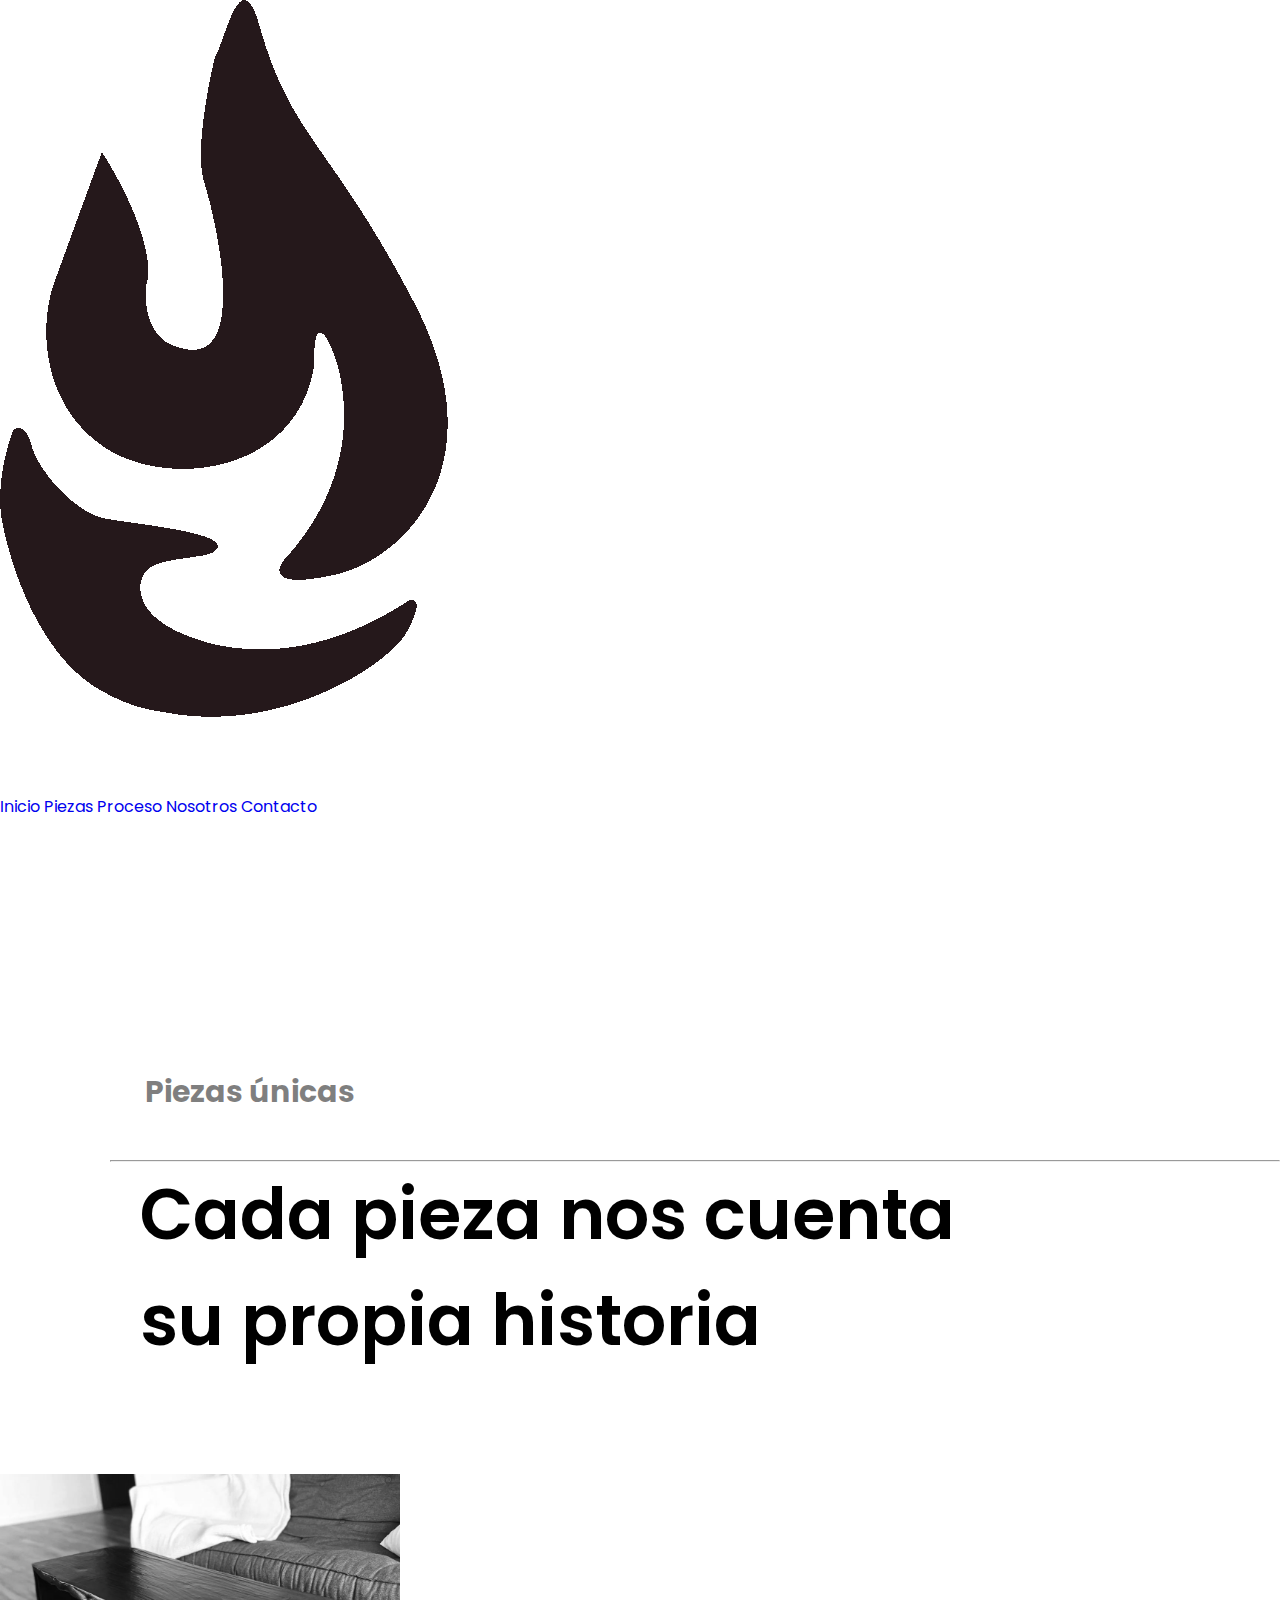
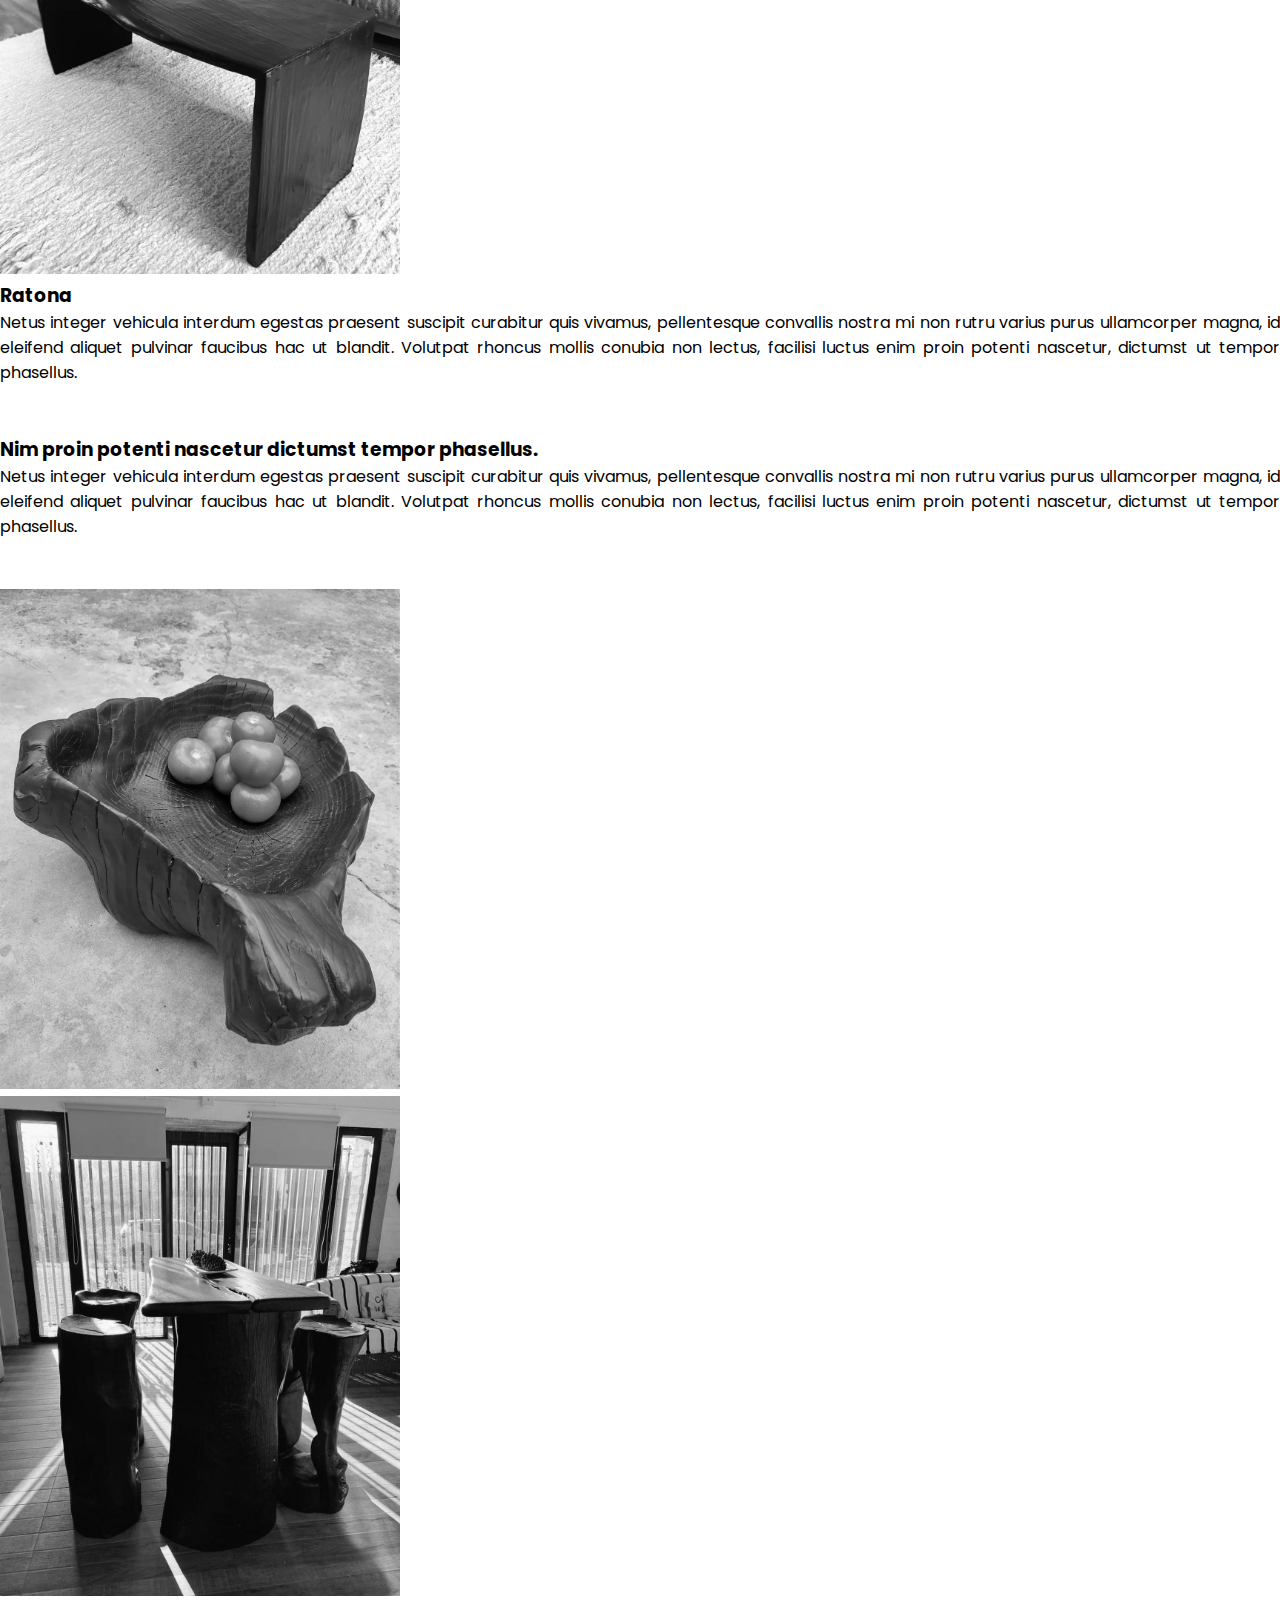
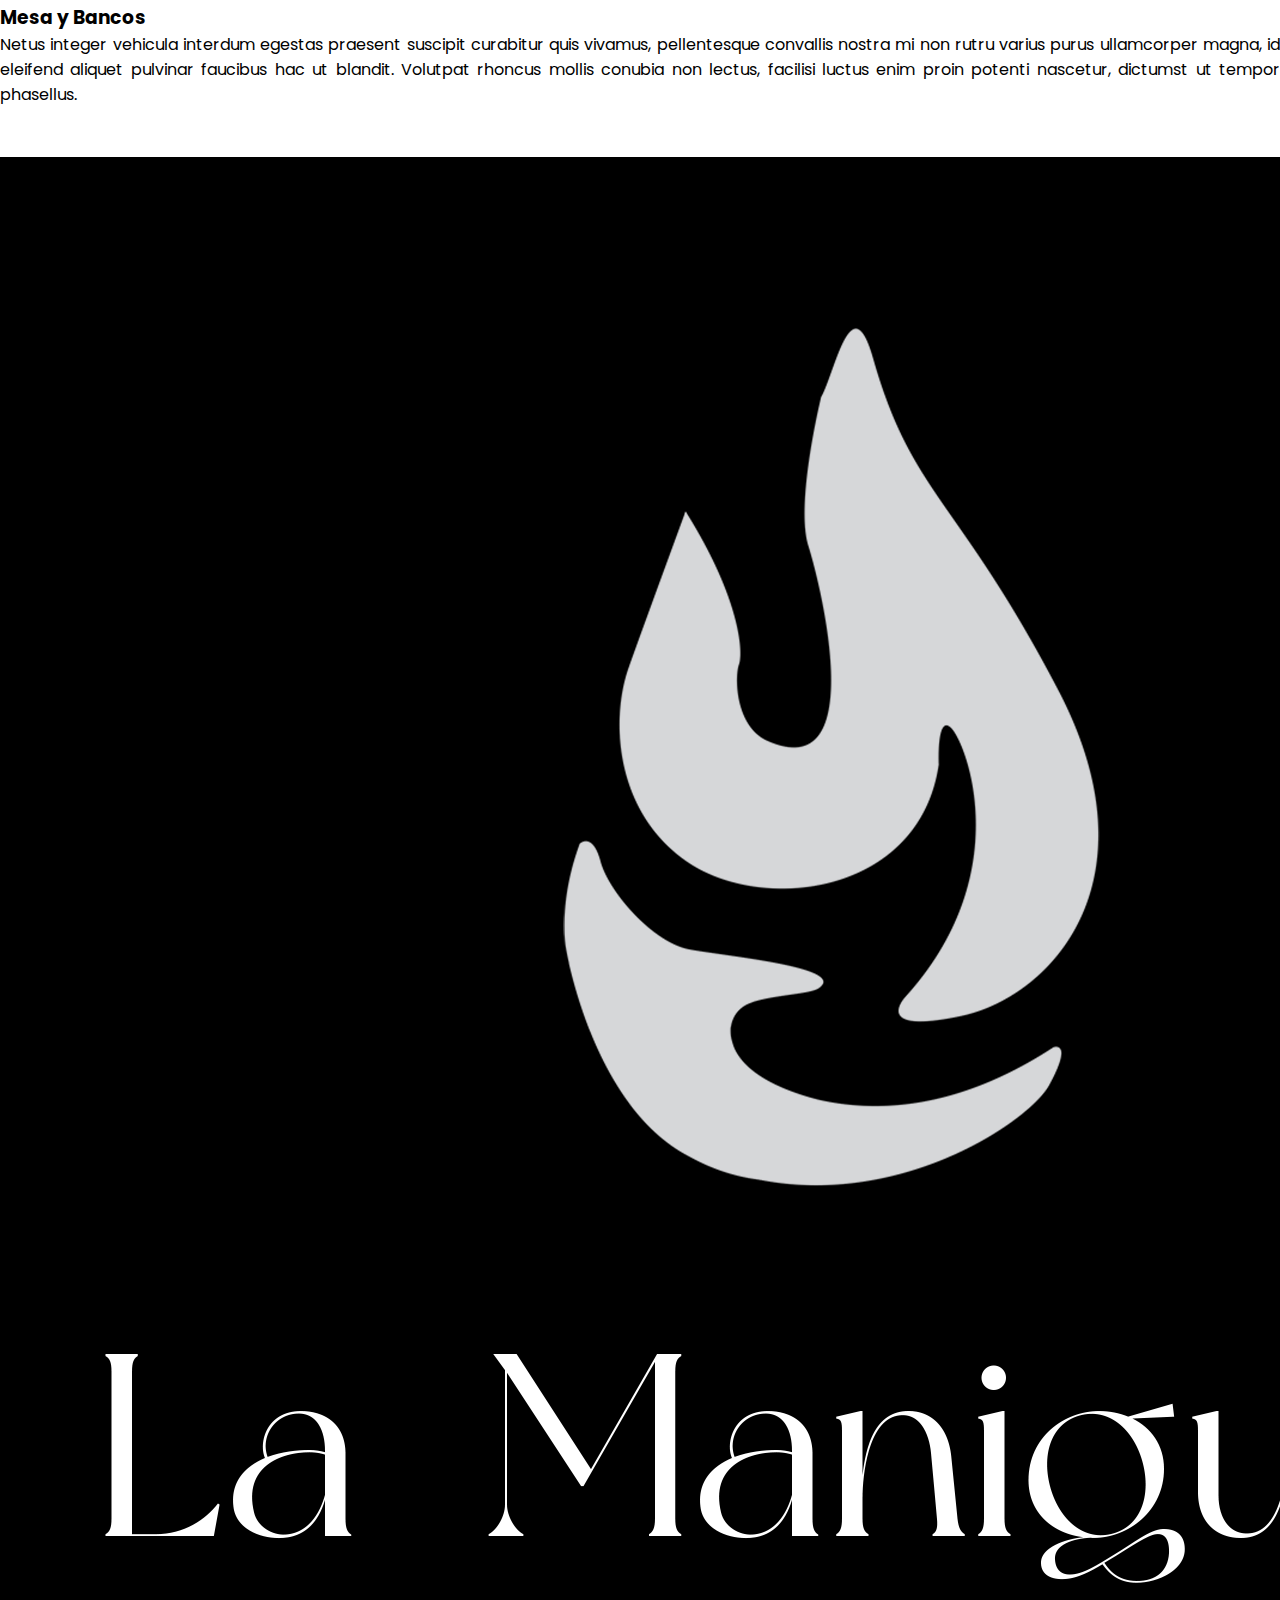
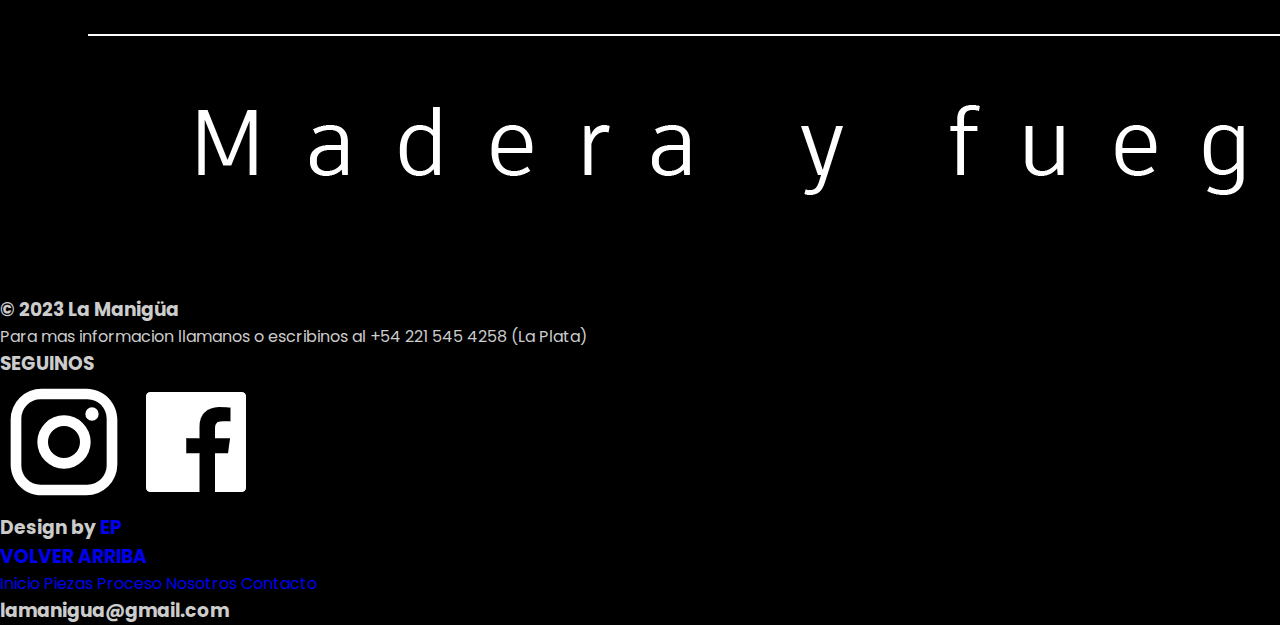
<file: pages/piezas.html>
<!DOCTYPE html>
<html lang="en">
    <head> 
        <meta charset="UTF-8">
        <meta name="viewport" content="width=device-width, initial-scale=1.0">
        <title>La Manigüa</title>
        <link rel="stylesheet" href="../css/style.css">

        <link rel="preconnect" href="https://fonts.googleapis.com">
        <link rel="preconnect" href="https://fonts.gstatic.com" crossorigin>
        <link href="https://fonts.googleapis.com/css2?family=Overpass+Mono&family=Poppins:wght@300&family=Shadows+Into+Light&display=swap" rel="stylesheet">
    </head>
    <body>
        <header id="headerPages">
            <nav class="navPages">      <!--Navegador-->
                <div class="logoNavPages">
                    <a href="../index.html"><img src="../Images/logos/fuego-negro.png" alt="isotipo"></a>
                </div>                 
                <ul class="ulNavPages"> 
                    <li><a href="../index.html">Inicio</a></li>
                    <li><a href="#">Piezas</a></li>
                    <li><a href="proceso.html">Proceso</a></li>
                    <li><a href="nosotros.html">Nosotros</a></li>
                     <li><a href="contacto.html">Contacto</a></li>
                </ul>

            </nav>
            
        </header>     
        
        <main id="mainPiezas">              <!--PIEZAS en venta-->
            <section id="tituloPiezas">     <!--Titulo de pagina-->
                <h3>Piezas únicas</h3>
                <hr>
                <h1>Cada pieza nos cuenta su propia historia</h1>                
            </section>
            <section id="lineaUnoPiezas">        <!--Pieza 1-->
                <article class="imagenUnoPiezas">
                    <img src="../Images/piezas/ratona013.webp" alt="mesa ratona">
                </article>
                <article class="textoUnoPiezas">
                    <h3>Ratona</h3>
                    <p>Netus integer vehicula interdum egestas praesent suscipit curabitur quis vivamus, pellentesque convallis nostra mi non rutru varius purus ullamcorper magna, id eleifend aliquet pulvinar faucibus hac ut blandit. Volutpat rhoncus mollis conubia non lectus, facilisi luctus enim proin potenti nascetur, dictumst ut tempor phasellus.</p>
                </article>
            </section>
            <section id="lineaDosPiezas">         <!--Pieza 2-->
                <article class="textoDosPiezas">
                    <h3>Nim proin potenti nascetur dictumst  tempor phasellus.</h3>                        
                    <p>Netus integer vehicula interdum egestas praesent suscipit curabitur quis vivamus, pellentesque convallis nostra mi non rutru varius purus ullamcorper magna, id eleifend aliquet pulvinar faucibus hac ut blandit. Volutpat rhoncus mollis conubia non lectus, facilisi luctus enim proin potenti nascetur, dictumst ut tempor phasellus.</p>
                </article>
                <article class="imagenDosPiezas">
                    <img src="../Images/piezas/cuencoTomate.webp" alt="cuenco frutero">
                </article>
            </section>                 
            <section id="lineaTresPiezas">         <!--Pieza 3-->             
                <article class="imagenTresPiezas">
                    <img src="../Images/piezas/mesa012.jpg" alt="mesa living">
                </article>
                <article class="textoTresPiezas">
                    <h3>Mesa y Bancos</h3>                        
                    <p>Netus integer vehicula interdum egestas praesent suscipit curabitur quis vivamus, pellentesque convallis nostra mi non rutru varius purus ullamcorper magna, id eleifend aliquet pulvinar faucibus hac ut blandit. Volutpat rhoncus mollis conubia non lectus, facilisi luctus enim proin potenti nascetur, dictumst ut tempor phasellus.</p>
                </article>        
            </section>      
             
                   



  
            
        </main>

        <footer id="footer">            <!--FOOTER DIVIDIDO EN 3 COLUMNAS-->
            <section id="columnaLogoFooter">    <!--COLUMNA 1  LOGO y COPYRIGHT -->
                <article class="logoFooter">
                    <div>
                        <a href="#"><img src="../Images/footer/logoFooter.png" alt="La manigua"></a> 
                    </div>
                </article>

                <article class="copyrightFooter" >
                    <h3 class="copyright">© 2023 La Manigüa</h3> 
                    
                </article>
            </section>
            <section id="columnaContactoFooter">  <!--COLUMNA 2  CONTACTO y REDES-->
                <article class="contactoFooter">
                    <p>Para mas informacion llamanos o escribinos al +54 221 545 4258 (La Plata)</p>  
                
                    <div class="redesFooter">      
                        <h3>SEGUINOS</h3>
                        <a class="intagramFooter" href="www.intagram.com/l.a.m.a.n.i.g.u.a"><img src="../Images/footer/MdiInstagram.png" alt="logoInstagram"></a>
                        <a class="facebookFooter" href="facebook.com"><img src="../Images/footer/AntDesignFacebookFilled.png" alt="logoFacebook"></a>
                    </div>
                </article>
                <article class="disenoFooter">
                    <h3>Design by <a href="#">EP</a></h3>
                </article>
            </section>

            <section id="columnaBotonFooter">  <!--COLUMNA 3  BOTON UP, MENU y MAIL-->
                <article class="botonFooter">
                    <a href="#"><h3>VOLVER ARRIBA</h3></a>      
                </article>
                <article class="menuFooter">
                    <ul>                                  
                        <li><a href="../index.html">Inicio</a></li>
                        <li><a href="#">Piezas</a></li>
                        <li><a href="proceso.html">Proceso</a></li>
                        <li><a href="nosotros.html">Nosotros</a></li>
                        <li><a href="contacto.html">Contacto</a></li>
                    </ul>
                </article>
                <article class="mailFooter">        
                    <h3>lamanigua@gmail.com</h3>
                </article>    
            </section>
        </footer>
    </body>
</html>
</file>
<file: css/style.css>
@charset "UTF-8";
/**------Reset--------**/
/**-----RESET CSS-----**/
* {
  box-sizing: border-box;
  padding: 0;
  margin: 0;
  /**font-family: 'Overpass Mono', monospace;**/
  font-family: "Poppins", sans-serif;
}

a,
li {
  display: inline-block;
  font-style: none;
  list-style: none;
  text-decoration: none;
}

main {
  min-height: 100vh; /**footer siempre abajo**/
}

/**------Pages--------**/
/**---------------------------BANNER INDEX----------------------------------------------------------**/
#headerIndex {
  width: 100%;
  height: 800px;
  background-image: url(../Images/Index/closeup-shot-wood-black02.jpg);
  background-size: cover;
  background-position: center;
  position: relative;
  z-index: 100;
}

.logoPrincipal {
  width: 100%;
  display: flex;
  justify-content: center;
  text-align: center;
  padding-top: 330px;
  position: absolute;
  z-index: 100;
  margin-top: 50px;
}

/**-----------------------------FRASE INDEX-----------------------------------------------------------------------------**/
#frase { /** SECCION FRASE **/
  color: rgb(255, 255, 255);
  background-color: black;
  height: 1150px;
  display: flex;
  flex-direction: column;
  align-items: center;
  padding-top: 150px;
  position: relative;
  z-index: 100;
}
#frase .textoRenglonUnoFrase { /** texto FRASE **/
  padding-top: 200px;
  font-weight: 100;
  text-align: center;
  margin: 0 10px;
}
#frase .textoRenglonDosFrase {
  padding-bottom: 430px;
  font-weight: 100;
  text-align: center;
  margin: 0 10px;
}
#frase .vermasFrase { /** texto VER MAS **/
  display: flex;
  flex-direction: column;
  align-items: center;
  padding-bottom: 50px;
}
#frase .vermasFrase h3 {
  text-decoration: none;
  color: rgb(255, 255, 255);
}
#frase .vermasFrase img {
  position: relative;
  height: 80%;
  width: 20px;
  padding: 90px 0;
}

/** -------------------------CONTENIDO INDEX---------------------------------------------------------------------------------**/
.navNegroIndex { /**STICKY FONDO NEGRO PARA NAVEGADOR SOBRE MAIN **/
  width: 100%;
  height: 100px;
  position: sticky;
  top: 0;
  display: flex;
  background-color: black;
  align-items: center;
  z-index: 10;
}

.filosofia { /**ARTICULO FILOSOFIA**/
  display: flex;
  flex-wrap: wrap;
  justify-content: space-around;
  padding: 200px 50px 250px 20px;
}
.filosofia .textoFilosofia .tituloFilosofia {
  padding-left: 30px;
}
.filosofia .textoFilosofia hr { /** LINEAS **/
  display: inline-block;
  width: 20%;
  margin: 30px 0;
}
.filosofia .textoFilosofia .parrafoFilosofia {
  width: 500px;
  line-height: 1.8;
  text-align: justify;
  padding-left: 30px;
}
.filosofia .troncoFilosofia img { /** IMAGENES **/
  width: 400px;
  height: auto;
  margin-left: 40px;
  padding-top: 50px;
}

.tecnica { /**ARTICULO TECNICA**/
  display: flex;
  flex-wrap: wrap-reverse;
  justify-content: space-around;
  padding: 0px 50px 250px 20px;
}
.tecnica .textoTecnica .tituloTecnica {
  padding-left: 30px;
}
.tecnica .textoTecnica hr { /** LINEAS **/
  display: inline-block;
  width: 20%;
  margin: 30px 0;
}
.tecnica .textoTecnica .parrafoTecnica {
  width: 500px;
  line-height: 1.8;
  text-align: justify;
  padding-left: 30px;
}
.tecnica .cuencoTecnica img {
  width: 400px;
  height: auto;
  margin-right: 40px;
  padding-top: 50px;
}

/**---------------------------INDEX RESPONSIVE-------------------------------------------------**/
/**----------LOGO NAV ----------**/
@media (max-width: 992px) {
  .logoNavIndex img {
    margin-top: 0 !important;
  }
}
/**----------LOGO INDEX ----------**/
@media (max-width: 480px) {
  .logoPrincipal img {
    width: 70%;
  }
}
@media (min-width: 480px) {
  .logoPrincipal img {
    width: 50%;
  }
}
@media (min-width: 800px) {
  .logoPrincipal img {
    width: 35%;
  }
}
/**-------------CONTENIDO INDEX  ------------**/
@media (max-width: 700px) {
  .parrafoFilosofia,
  .parrafoTecnica {
    width: 100% !important;
  }
}
@media (max-width: 500px) {
  .cuencoTecnica img {
    width: 100% !important;
    height: auto;
  }
  .troncoFilosofia img {
    width: 100% !important;
    height: auto;
    padding-right: 30px;
  }
}
/**---------------------------------PIEZAS CONTENIDO---------------------------------------------------------------------**/
#mainPiezas { /**MAIN PIEZAS **/
  margin-top: 100px;
}
#mainPiezas #tituloPiezas { /** CAJA TITULO **/
  display: flex;
  flex-direction: column;
  margin: 250px 0 100px 110px;
}
#mainPiezas #tituloPiezas .lineaTituloPieza { /**LINEA **/
  width: 13%;
  height: 40px;
  border-top: 1px solid rgba(0, 0, 0, 0.6);
}
#mainPiezas .sectionsPieza { /**SECCIONES**/
  display: flex;
  margin: 200px auto 200px auto;
  justify-content: center;
  padding: 30px;
}
#mainPiezas #lineaUnoPiezas {
  flex-wrap: wrap-reverse;
}
#mainPiezas #lineaDosPiezas { /** PARES **/
  flex-wrap: wrap;
}
#mainPiezas #lineaTresPiezas {
  flex-wrap: wrap-reverse;
}

.lineaParrafoPiezas {
  width: 130px;
  height: 40px;
  margin-left: 25%;
  margin-top: 35px;
  border-top: 1px solid rgba(0, 0, 0, 0.7);
}

#tituloPiezas h1 { /** TITULO **/
  font-size: 70px;
  width: 900px;
  margin-left: 30px;
  font-weight: 600;
}

#tituloPiezas h3 { /** SUB TITULO**/
  font-size: 30px;
  color: rgba(0, 0, 0, 0.507);
  margin-bottom: 45px;
  margin-left: 35px;
}

.textosPiezas {
  width: 400px;
  height: auto;
  line-height: 2;
  margin: 0 50px;
}

.textoUnoPiezas hr { /**LINEAS**/
  width: 40%;
  margin: 40px 0 40px 130px;
}

.textoDosPiezas hr {
  width: 40%;
  margin: 40px 0 40px 60px;
}

.textoTresPiezas hr {
  width: 40%;
  margin: 40px 0 40px 150px;
}

#mainPiezas p { /**PARRAFOS**/
  width: 100%;
  height: auto;
  text-align: justify;
  margin-bottom: 50px;
}

.imagenesPiezas {
  margin: 0 50px;
  overflow: hidden;
}

#mainPiezas img {
  width: 400px;
  height: auto;
  transition: all 0.5s;
  transform: scale(1);
  filter: grayscale(100%);
}

#mainPiezas img:hover {
  filter: grayscale(0%);
  transform: scale(1.1);
}

/**-------------------------------PIEZAS RESPONSIVE-------------------------------------------------------------------**/
@media (max-width: 1076px) {
  .textosPiezas p {
    text-align: center !important;
  }
  .textosPiezas h3 {
    margin-left: 5%;
  }
  .lineaParrafoPiezas {
    margin-left: 20%;
  }
  /** TITULO 1024 **/
}
@media (max-width: 1076px) { /** TITULO 1076 **/
  #tituloPiezas {
    margin-bottom: 400px;
    margin-left: 80px !important;
  }
  #tituloPiezas .lineaTituloPieza { /**LINEA **/
    width: 18% !important;
  }
  #tituloPiezas h1 {
    font-size: 50px;
    width: 600px;
  }
}
@media (max-width: 768px) { /** TITULO 768 **/
  #tituloPiezas {
    margin-bottom: 100px;
  }
  #tituloPiezas h1 {
    font-size: 35px;
    width: 450px;
  }
  #tituloPiezas .lineaTituloPieza { /**LINEA **/
    width: 20% !important;
  }
}
@media (max-width: 600px) { /** TITULO 600 **/
  #tituloPiezas {
    margin-left: 30px !important;
  }
  #tituloPiezas h1 {
    font-size: 30px;
    width: 350px;
  }
  #tituloPiezas .lineaTituloPiezas { /**LINEA **/
    width: 30% !important;
  }
}
@media (max-width: 480px) { /** TITULO 480 **/
  #tituloPiezas {
    margin-left: 20px;
  }
  #tituloPiezas h1 {
    font-size: 30px;
    width: 240px;
  }
  #tituloPiezas .lineaTituloPieza { /**LINEA **/
    width: 33% !important;
  }
  #tituloPiezas h3 {
    font-size: 25px;
  }
  .lineaParrafoPiezas {
    width: 110px; /** LINEA PARRAFOS **/
  }
}
@media (max-width: 320px) { /** TITULO 320 **/
  #tituloPiezas {
    margin-left: 20px;
  }
  #tituloPiezas h1 {
    font-size: 30px;
    width: 250px;
  }
  #tituloPiezas .lineaTituloPieza { /**LINEA **/
    width: 40% !important;
  }
  #tituloPiezas h3 {
    font-size: 25px;
  }
  .lineaParrafoPiezas {
    width: 80px; /** LINEA PARRAFOS **/
  }
}
/**-------CONTENIDO PIEZAS --------**/
@media (max-width: 600px) {
  #mainPiezas img {
    width: 100%;
    height: auto;
  }
  .imagenesPiezas {
    margin: 0 15px;
  }
  .textosPiezas {
    margin: 0 15px;
  }
  .sectionsPieza {
    margin: 100px 0;
  }
}
/**------------------------------PROCESO CONTENIDO--------------------------------------------------------**/
/**------------------TITULO-------------**/
#mainProceso {
  margin-top: 100px;
  /**-------LINEA DIVISORIA DE PARRAFOS --------------------**/
  /**--- ETAPA 1 PROCESO RECOLECCION---------------------------**/
  /**--- ETAPA 2 PROCESO FUEGO------------------------------**/
  /**--- ETAPA 3 PROCESO LIJADO-----------------------------**/
  /**--- ETAPA 4 PROCESO PIEZA UNICA------------------------------**/
  /**--- ETAPA 5 PROCESO HOGAR---------------------------**/
}
#mainProceso #tituloProceso { /**CAJA TITULO **/
  display: flex;
  flex-direction: column;
  margin: 250px 0 100px 110px;
}
#mainProceso #tituloProceso h1 { /**TITULO**/
  font-size: 70px;
  width: 70%;
  margin-left: 30px;
  font-weight: 600;
}
#mainProceso #tituloProceso .lineaTituloProceso { /**LINEA **/
  width: 13%;
  height: 40px;
  border-top: 1px solid rgba(0, 0, 0, 0.6);
}
#mainProceso #tituloProceso h3 { /** SUB TITULO**/
  font-size: 30px;
  color: rgba(0, 0, 0, 0.62);
  margin-left: 35px;
  margin-bottom: 45px;
}
#mainProceso .lineaParrafoProceso {
  width: 130px !important;
  height: 40px;
  margin-left: 25%;
  margin-top: 35px;
  border-top: 1px solid rgba(0, 0, 0, 0.7);
}
#mainProceso #imagenRecoleccion { /** IMAGEN ARBOL CAIDO **/
  margin-left: 100px;
  margin-top: 230px;
}
#mainProceso #imagenRecoleccion img {
  width: 50%;
  height: auto;
}
#mainProceso #recoleccionProceso { /** SECCION ETAPA 1 "recoleccion" **/
  display: flex;
  justify-content: space-between;
  margin-top: 0px;
}
#mainProceso #recoleccionProceso .colUnoRecoleccion { /** COLUMNA 1 - LADO IZQUIERDO**/
  width: 50%;
  display: flex;
  flex-direction: column;
  align-items: center;
  padding-left: 70px;
}
#mainProceso #recoleccionProceso .colUnoRecoleccion .textoRecoleccion { /** CAJA TEXTO **/
  width: 100%;
  line-height: 2;
  padding-top: 120px;
  padding-right: 40px;
}
#mainProceso #recoleccionProceso .colUnoRecoleccion .textoRecoleccion h3 { /** TITULO **/
  width: 310px;
  line-height: 1.5;
}
#mainProceso #recoleccionProceso .colUnoRecoleccion .textoRecoleccion p { /** PARRAFO **/
  text-align: justify;
  justify-content: flex-end;
  padding-right: 50px;
}
#mainProceso #recoleccionProceso .colDosRecoleccion { /** COLUMNA DOS LADO DERECHO (GRID)**/
  width: 50%;
  height: 1100px;
  display: grid;
  grid-template-columns: repeat(12, 1fr);
  grid-template-rows: repeat(12, 1fr);
  margin-top: 110px;
  padding-bottom: 100px;
}
#mainProceso #recoleccionProceso .colDosRecoleccion .piezaRecoleccion { /** IMAGEN DE CORTE **/
  position: relative;
  background-image: url(../Images/proceso/sierra.png);
  background-size: cover;
  grid-column: 1/7;
  grid-row: 6/14;
  z-index: 50;
  background-size: contain;
  background-repeat: no-repeat;
}
#mainProceso #recoleccionProceso .colDosRecoleccion .fondoRecoleccion { /** FONDO COLOR **/
  position: relative;
  grid-column: 4/13;
  grid-row: 1/9;
  background-color: rgb(54, 52, 51);
}
#mainProceso #fuegoProceso { /**SECCION ETAPA 2 FUEGO **/
  display: flex;
  justify-content: space-between;
}
#mainProceso #fuegoProceso .colUnoFuego { /**COLUMNA 1 LADO IZQUIERDO (GRID) **/
  width: 50%;
  height: 1100px;
  display: grid;
  grid-template-columns: repeat(12, 1fr);
  grid-template-rows: repeat(14, 1fr);
  padding-right: 90px;
}
#mainProceso #fuegoProceso .colUnoFuego .imgFuego { /** IMAGEN FUEGO **/
  position: relative;
  background-image: url(../Images/proceso/acercamiento-vertical-hoguera-hermosa-llama-naranja.jpg);
  background-size: cover;
  grid-column: 5/13;
  grid-row: 3/14;
  z-index: 50;
  background-size: contain;
  background-repeat: no-repeat;
}
#mainProceso #fuegoProceso .colUnoFuego .fondoFuego { /** FONDO COLOR **/
  position: relative;
  grid-column: 1/10;
  grid-row: 1/8;
  background-color: rgb(54, 52, 51);
}
#mainProceso #fuegoProceso .colDosFuego { /** COLUMNA 2 - LADO DERECHO**/
  width: 50%;
  display: flex;
  flex-direction: column;
  align-items: end;
  padding-right: 60px;
}
#mainProceso #fuegoProceso .colDosFuego .textoFuego { /** CAJA TEXTO **/
  width: 100%;
  padding-top: 0;
}
#mainProceso #fuegoProceso .colDosFuego .textoFuego h3 { /** TITULO **/
  font-size: 55px;
  text-align: right;
  padding-right: 40px;
}
#mainProceso #fuegoProceso .colDosFuego .textoFuego hr {
  width: 30%;
  margin: 40px 0 40px 70%;
}
#mainProceso #fuegoProceso .colDosFuego .textoFuego p { /** PARRAFO **/
  text-align: justify;
  line-height: 2;
  padding-right: 40px;
}
#mainProceso #lijadoProceso { /** SECTION ETAPA 3 "LIJADO" **/
  display: flex;
  margin-top: 50px;
}
#mainProceso #lijadoProceso .colUnoLijado { /** COLUMNA 1 LADO IZQUIERDO (GRID)**/
  width: 50%;
  height: 1100px;
  display: grid;
  grid-template-columns: repeat(12, 1fr);
  grid-template-rows: repeat(12, 1fr);
}
#mainProceso #lijadoProceso .colUnoLijado .piezaLijado { /** IMAGEN DE LIJADO PINTADO **/
  position: relative;
  background-image: url(../Images/proceso/lijado.jpg);
  background-size: cover;
  grid-column: 7/13;
  grid-row: 5/13;
  z-index: 50;
  background-size: contain;
  background-repeat: no-repeat;
}
#mainProceso #lijadoProceso .colUnoLijado .fondoLijado { /** FONDO COLOR **/
  position: relative;
  grid-column: 1/10;
  grid-row: 1/8;
  background-color: rgb(54, 52, 51);
}
#mainProceso #lijadoProceso .colDosLijado { /** COLUMNA 2 LADO DERECHO**/
  width: 50%;
  display: flex;
  flex-direction: column;
  align-items: center;
  padding-right: 70px;
}
#mainProceso #lijadoProceso .colDosLijado .textoLijado { /** CAJA TEXTO **/
  width: 100%;
  line-height: 2;
  padding-left: 40px;
}
#mainProceso #lijadoProceso .colDosLijado .textoLijado h3 {
  width: 310px;
  padding-left: 50px;
  line-height: 1.5;
}
#mainProceso #lijadoProceso .colDosLijado .textoLijado hr { /** LINEA **/
  display: inline-block;
  width: 30%;
  text-align: right;
  margin: 40px 0 40px 30%;
}
#mainProceso #lijadoProceso .colDosLijado .textoLijado p { /** PARRAFO **/
  text-align: justify;
  justify-content: flex-end;
  padding-left: 50px;
}
#mainProceso #piezaUnicaProceso { /**SECCION ETAPA 4 PIEZA UNICA **/
  display: flex;
  background-color: rgb(223, 223, 229);
  align-items: center;
  height: 900px;
  position: absolute;
  z-index: 150;
}
#mainProceso #piezaUnicaProceso .colUnoPiezaUnica { /** COLUMNA 1 - LADO IZQUIERDO**/
  width: 50%;
  display: flex;
  flex-direction: column;
  align-items: end;
}
#mainProceso #piezaUnicaProceso .colUnoPiezaUnica .textoPiezaUnica { /** CAJA TEXTO **/
  width: 90%;
}
#mainProceso #piezaUnicaProceso .colUnoPiezaUnica .textoPiezaUnica h3 { /** TITULO **/
  font-size: 55px;
  text-align: left;
  padding-left: 55px;
}
#mainProceso #piezaUnicaProceso .colUnoPiezaUnica .textoPiezaUnica hr { /** LINEA **/
  width: 30%;
  margin: 40px 70% 40px 0;
}
#mainProceso #piezaUnicaProceso .colUnoPiezaUnica .textoPiezaUnica p { /** PARRAFO **/
  padding-left: 55px;
  text-align: justify;
  line-height: 2;
}
#mainProceso #piezaUnicaProceso .colDosPiezaUnica { /**COLUMNA 2 LADO DERECHO **/
  width: 50%;
}
#mainProceso #piezaUnicaProceso .colDosPiezaUnica .imagenPiezaUnica {
  display: flex;
  justify-content: center;
}
#mainProceso #piezaUnicaProceso .colDosPiezaUnica .imagenPiezaUnica img { /** IMAGEN PIEZA UNICA **/
  width: 80%;
  height: auto;
  background-size: contain;
  background-repeat: no-repeat;
}
#mainProceso #imagenHogar { /** BANCO NEGRO HOGAR **/
  margin-left: 100px;
  margin-top: 1200px;
}
#mainProceso #imagenHogar img {
  width: 50%;
  height: auto;
}
#mainProceso #hogarProceso { /** SECCION ETAPA 5 "hogar" **/
  display: flex;
  justify-content: space-between;
  margin-top: 0px;
}
#mainProceso #hogarProceso .colUnoHogar { /** COLUMNA 1 - LADO IZQUIERDO**/
  width: 50%;
  display: flex;
  flex-direction: column;
  align-items: center;
  padding-left: 70px;
}
#mainProceso #hogarProceso .textoHogar { /** CAJA TEXTO **/
  width: 100%;
  line-height: 2;
  padding-top: 120px;
  padding-right: 40px;
}
#mainProceso #hogarProceso .textoHogar h3 { /** TITULO **/
  width: 310px;
  line-height: 1.5;
}
#mainProceso #hogarProceso .textoHogar hr { /** LINEA **/
  width: 30%;
  text-align: right;
  margin: 40px 0 40px 50%;
}
#mainProceso #hogarProceso .textoHogar p { /** PARRAFO **/
  text-align: justify;
  justify-content: flex-end;
  padding-right: 50px;
}
#mainProceso .colDosHogar { /** COLUMNA DOS LADO DERECHO (GRID)**/
  width: 50%;
  height: 1100px;
  display: grid;
  grid-template-columns: repeat(12, 1fr);
  grid-template-rows: repeat(12, 1fr);
  margin-top: 110px;
  padding-bottom: 100px;
}
#mainProceso .colDosHogar .piezaHogar { /** IMAGEN DE LIVING **/
  position: relative;
  background-image: url(../Images/proceso/living-hogar.jpg);
  background-size: cover;
  grid-column: 1/7;
  grid-row: 6/14;
  z-index: 50;
  background-size: contain;
  background-repeat: no-repeat;
}
#mainProceso .colDosHogar .fondoHogar { /** FONDO COLOR **/
  position: relative;
  grid-column: 4/13;
  grid-row: 1/9;
  background-color: rgb(54, 52, 51);
}

@media (max-width: 1024px) {
  #mainProceso p {
    text-align: center !important;
  }
}
@media (min-width: 768px) and (max-width: 1024px) {
  #tituloProceso {
    margin-bottom: 400px !important;
  }
  #tituloProceso h1 {
    font-size: 50px !important;
    width: 600px !important;
  }
  #tituloProceso hr {
    width: 22% !important;
  }
  #imagenRecoleccion img {
    width: 70% !important;
  }
  #recoleccionProceso {
    display: flex;
    flex-direction: column;
    align-items: center;
  }
  #recoleccionProceso .colUnoRecoleccion {
    width: 80% !important;
    padding: 0 !important;
    margin-top: 50px;
  }
  #recoleccionProceso .colUnoRecoleccion .textoRecoleccion {
    padding: 0 !important;
  }
  #recoleccionProceso .colUnoRecoleccion .textoRecoleccion p {
    padding: 0 !important;
  }
  #recoleccionProceso .colDosRecoleccion {
    padding-top: 100px !important;
    padding-bottom: 0 !important;
    width: 100% !important;
    background-color: rgb(223, 223, 229);
    grid-template-columns: repeat(12, 1fr);
    grid-template-rows: repeat(12, 1fr);
  }
  #recoleccionProceso .colDosRecoleccion .piezaRecoleccion {
    margin-left: 100px;
    grid-column: 2/8 !important;
    grid-row: 5/13 !important;
  }
  #recoleccionProceso .colDosRecoleccion .fondoRecoleccion {
    margin-left: 200px;
  }
  #fuegoProceso {
    display: flex;
    flex-direction: column-reverse;
    align-items: center;
    margin: 150px 0;
  }
  #fuegoProceso .colUnoFuego {
    padding: 0 !important;
    width: 100% !important;
    background-color: rgb(223, 223, 229);
    grid-template-columns: repeat(12, 1fr);
    grid-template-rows: repeat(11, 1fr) !important;
  }
  #fuegoProceso .colUnoFuego .imgFuego {
    margin-left: 100px;
    grid-column: 4/11 !important;
    grid-row: 6/11 !important;
  }
  #fuegoProceso .colUnoFuego .fondoFuego {
    margin-right: 200px;
    grid-column: 1/10 !important;
    grid-row: 3/9 !important;
  }
  #fuegoProceso .colDosFuego {
    width: 80% !important;
    padding: 0 0px 0 60px !important;
    margin: 50px 0;
  }
  #lijadoProceso {
    display: flex;
    flex-direction: column-reverse;
    align-items: center;
  }
  #lijadoProceso .colUnoLijado {
    padding-top: 100px !important;
    padding-bottom: 0 !important;
    width: 100% !important;
    background-color: rgb(223, 223, 229);
    grid-template-columns: repeat(12, 1fr);
    grid-template-rows: repeat(12, 1fr);
  }
  #lijadoProceso .colUnoLijado .piezaLijado {
    margin-left: 100px;
    grid-column: 4/10 !important;
    grid-row: 5/13 !important;
  }
  #lijadoProceso .colUnoLijado .fondoLijado {
    margin-right: 200px;
  }
  #lijadoProceso .colDosLijado {
    width: 80% !important;
    padding: 0 20px 60px 0 !important;
  }
  #lijadoProceso .colDosLijado .textoLijado {
    width: 100% !important;
    padding: 0 0 0 0 !important;
  }
  #piezaUnicaProceso {
    display: flex;
    flex-direction: column;
    align-items: center;
    justify-content: center;
    position: static !important;
    width: 100% !important;
    height: auto !important;
    padding-top: 50px;
    padding-bottom: 100px;
  }
  #piezaUnicaProceso .colUnoPiezaUnica { /** COLUMNA 1 - LADO IZQUIERDO**/
    width: 80% !important;
  }
  #piezaUnicaProceso .colUnoPiezaUnica .textoPiezaUnica {
    width: 100% !important;
    padding: 0 55px 0 0 !important;
    margin: 50px 0 !important;
  }
  #piezaUnicaProceso .colDosPiezaUnica img { /** COLUMNA DOS LADO DERECHO (GRID)**/
    width: 100%;
    height: auto !important;
    margin: 50px 0 !important;
  }
  #imagenHogar {
    margin-top: 200px !important;
  }
  #imagenHogar img {
    width: 70% !important;
  }
  #hogarProceso { /** SECCION ETAPA 5 "hogar" **/
    display: flex;
    flex-direction: column;
    align-items: center;
    justify-content: center;
  }
  #hogarProceso .colUnoHogar {
    width: 80% !important;
    margin-top: 100px;
    padding: 0 !important;
  }
  #hogarProceso .colUnoHogar .textoHogar {
    width: 80% !important;
    padding: 0 !important;
  }
  #hogarProceso .colUnoHogar .textoHogar p {
    padding: 0px !important;
  }
  #hogarProceso .colDosHogar {
    padding-top: 100px !important;
    padding-bottom: 0 !important;
    width: 100% !important;
    background-color: rgb(223, 223, 229);
    grid-template-columns: repeat(12, 1fr);
    grid-template-rows: repeat(12, 1fr);
  }
  #hogarProceso .colDosHogar .piezaHogar {
    margin-left: 100px;
    grid-column: 2/8 !important;
    grid-row: 5/13 !important;
  }
  #hogarProceso .colDosHogar .fondoHogar {
    margin-left: 200px;
  }
}
@media (max-width: 768px) {
  #tituloProceso {
    margin-left: 20px !important;
  }
  #tituloProceso h1 {
    font-size: 30px !important;
    width: 80% !important;
  }
  #tituloProceso hr {
    width: 30% !important;
  }
  #tituloProceso h3 {
    font-size: 25px !important;
  }
  #imagenRecoleccion { /** IMAGE ARBOL CAIDO **/
    margin: 0 !important;
    width: 100% !important;
    display: flex;
    justify-content: center;
  }
  #imagenRecoleccion img {
    width: 80% !important;
    margin-left: 20px;
  }
  #recoleccionProceso { /** PROCESO RECOLECCION **/
    display: flex;
    flex-direction: column;
    margin-bottom: 100px;
  }
  #recoleccionProceso .colUnoRecoleccion {
    width: 100% !important;
    margin: 50px 0 !important;
    padding: 0 50px !important;
  }
  #recoleccionProceso .colUnoRecoleccion .textoRecoleccion {
    width: 80%;
    padding: 0 !important;
  }
  #recoleccionProceso .colUnoRecoleccion .textoRecoleccion h3 {
    width: 100% !important;
  }
  #recoleccionProceso .colUnoRecoleccion .textoRecoleccion p {
    margin: 0 !important;
    padding: 0 !important;
  }
  #recoleccionProceso .colDosRecoleccion {
    display: flex !important;
    justify-content: center !important;
    padding: 0px !important;
    margin: 0px !important;
    width: 100% !important;
    height: 500px !important;
  }
  #recoleccionProceso .colDosRecoleccion .piezaRecoleccion {
    padding: 0;
    margin: 0;
    width: 80%;
  }
  #recoleccionProceso .colDosRecoleccion .fondoRecoleccion {
    background-image: none;
    margin: 0;
    padding: 0;
    width: 0;
    height: 0;
  }
  #fuegoProceso { /** PROCESO FUEGO **/
    display: flex;
    flex-direction: column-reverse;
  }
  #fuegoProceso .colDosFuego {
    margin: 0 !important;
    padding: 0 !important;
    width: 100% !important;
    padding: 0 50px !important;
    margin-bottom: 50px !important;
  }
  #fuegoProceso .colDosFuego h3 {
    padding: 0 !important;
    margin: 0 !important;
    font-size: 24px !important;
  }
  #fuegoProceso .colDosFuego p {
    padding: 0 !important;
  }
  #fuegoProceso .colUnoFuego {
    display: flex !important;
    justify-content: center !important;
    padding: 0px !important;
    margin: 0 0 50px 0 !important;
    width: 100% !important;
    height: 500px !important;
  }
  #fuegoProceso .colUnoFuego .imgFuego {
    padding: 0;
    margin: 0;
    width: 80%;
  }
  #fuegoProceso .colUnoFuego .fondoFuego {
    margin: 0;
    padding: 0;
    width: 0;
    height: 0;
  }
  #lijadoProceso { /** PROCESO LIJADO **/
    display: flex;
    flex-direction: column-reverse;
    align-items: center;
    justify-content: center;
  }
  #lijadoProceso .colDosLijado {
    width: 100% !important;
    margin: 50px 0 !important;
    padding: 0 50px !important;
  }
  #lijadoProceso .colDosLijado .textoLijado {
    width: 80%;
    padding: 0 !important;
  }
  #lijadoProceso .colDosLijado .textoLijado h3 {
    width: 100% !important;
  }
  #lijadoProceso .colDosLijado .textoLijado p {
    margin: 0 !important;
    padding: 0 !important;
  }
  #lijadoProceso .colUnoLijado {
    display: flex !important;
    justify-content: center !important;
    padding: 0px !important;
    margin: 0 0 50px 0 !important;
    width: 100% !important;
    height: 500px !important;
  }
  #lijadoProceso .colUnoLijado .piezaLijado {
    padding: 0;
    margin: 0;
    width: 80%;
  }
  #lijadoProceso .colUnoLijado .fondoLijado {
    margin: 0;
    padding: 0;
    width: 0;
    height: 0;
  }
  #piezaUnicaProceso { /** PROCESO PIEZA UNICA **/
    display: flex;
    flex-direction: column;
    align-items: center;
    justify-content: center;
    height: auto !important;
    position: static !important;
  }
  #piezaUnicaProceso .colUnoPiezaUnica {
    width: 100% !important;
    margin: 50px 0 !important;
    padding: 50px 50px !important;
  }
  #piezaUnicaProceso .colUnoPiezaUnica .textoPiezaUnica {
    width: 100% !important;
    padding: 0 !important;
  }
  #piezaUnicaProceso .colUnoPiezaUnica .textoPiezaUnica h3 {
    width: 100% !important;
    font-size: 24px !important;
    margin: 0 !important;
    padding: 0 !important;
  }
  #piezaUnicaProceso .colUnoPiezaUnica .textoPiezaUnica p {
    margin: 0 !important;
    padding: 0 !important;
  }
  #piezaUnicaProceso .colDosPiezaUnica {
    display: flex !important;
    justify-content: center !important;
    padding: 0px !important;
    margin: 0 0 0 0 !important;
    width: 100% !important;
    height: auto !important;
  }
  #piezaUnicaProceso .colDosPiezaUnica img {
    padding: 50px 0;
    margin: 50px 0;
    width: 80% !important;
    height: auto !important;
  }
  #imagenHogar { /** IMAGE BANCO HOGAR **/
    margin: 50px 0 0 0 !important;
    width: 100% !important;
    display: flex;
    justify-content: center;
  }
  #imagenHogar img {
    width: 80% !important;
    margin-left: 20px;
  }
  #hogarProceso { /** PROCESO HOGAR **/
    display: flex;
    flex-direction: column;
    align-items: center;
    justify-content: center;
  }
  #hogarProceso .colUnoHogar {
    width: 100% !important;
    margin: 50px 0 !important;
    padding: 0 50px !important;
  }
  #hogarProceso .colUnoHogar .textoHogar {
    width: 80%;
    padding: 0 !important;
  }
  #hogarProceso .colUnoHogar .textoHogar h3 {
    width: 100% !important;
  }
  #hogarProceso .colUnoHogar .textoHogar p {
    margin: 0 !important;
    padding: 0 !important;
  }
  #hogarProceso .colDosHogar {
    display: flex !important;
    justify-content: center !important;
    padding: 0px !important;
    margin: 0 0 50px 0 !important;
    width: 100% !important;
    height: 500px !important;
  }
  #hogarProceso .colDosHogar .piezaHogar {
    padding: 0;
    margin: 0;
    width: 80%;
  }
  #hogarProceso .colDosHogar .fondoHogar {
    margin: 0;
    padding: 0;
    width: 0;
    height: 0;
  }
}
@media (max-width: 380px) {
  #recoleccionProceso { /** PROCESO RECOLECCION **/
    margin-bottom: 0 !important;
  }
  #fuegoProceso { /** PROCESO FUEGO **/ }
  #fuegoProceso .colUnoFuego {
    margin-bottom: 0 !important;
  }
  #lijadoProceso { /** PROCESO LIJADO **/
    margin-bottom: 0 !important;
    margin-top: 0 !important;
  }
  #lijadoProceso .colUnoLijado {
    margin-bottom: 0 !important;
  }
}
/**-------TITULO RESPONSIVE-----**/ /**-----LINEA PARRAFOS-----**/
@media (min-width: 600px) and (max-width: 768px) {
  #tituloProceso { /** TITULO 600 **/
    margin-bottom: 100px;
  }
  #tituloProceso h1 {
    font-size: 40px !important;
    width: 450px !important;
  }
  #tituloProceso .lineaTituloPieza { /**LINEA **/
    width: 20% !important;
  }
}
@media (min-width: 480px) and (max-width: 600px) {
  #tituloPiezas {
    margin-left: 20px;
  }
  #tituloPiezas h1 {
    font-size: 30px;
    width: 250px;
  }
  #tituloPiezas .lineaTituloPiezas { /**LINEA **/
    width: 30% !important;
  }
  h3 {
    font-size: 25px;
  }
}
.lineaParrafoProceso {
  width: 100px !important; /** LINEA PARRAFOS **/
}

@media (max-width: 320px) {
  #tituloPiezas {
    margin-left: 20px;
  }
  #tituloPiezas h1 {
    font-size: 30px;
    width: 80%;
  }
  #tituloPiezas .lineaTituloPieza { /**LINEA **/
    width: 40% !important;
  }
  h3 {
    font-size: 25px;
  }
  .lineaParrafoProceso {
    width: 80px !important; /** LINEA PARRAFOS **/
  }
}
/**------------------------------NOSOTROS CONTENIDO--------------------------------------------------------**/
#mainNosotros {
  margin-top: 100px;
}
#mainNosotros .lineas {
  margin: 200px 0;
}
#mainNosotros .lineas .textosNosotros { /**CAJAS DE TEXTOS**/
  width: 500px;
  height: auto;
  margin: 20px;
}
#mainNosotros .lineas .textosNosotros h3 {
  width: 100% !important;
}
#mainNosotros .lineas .textosNosotros p { /**PARRAFOS**/
  text-align: justify;
  width: 100%;
  height: auto;
  line-height: 2;
  margin-top: 40px;
}
#mainNosotros img { /**IMAGENES**/
  width: 500px;
  height: auto;
  margin: 20px;
}
#mainNosotros #lineaUnoNosotros {
  margin-top: 250px;
  display: flex;
  justify-content: space-around;
  flex-wrap: wrap;
}
#mainNosotros #lineaDosNosotros {
  display: flex;
  justify-content: space-around;
  flex-wrap: wrap-reverse;
}
#mainNosotros #lineaTresNosotros {
  display: flex;
  justify-content: space-around;
  flex-wrap: wrap;
}
#mainNosotros #lineaCuatroNosotros {
  display: flex;
  justify-content: space-around;
  flex-wrap: wrap-reverse;
}
#mainNosotros #lineaCincoNosotros {
  display: flex;
  justify-content: space-around;
  flex-wrap: wrap;
}
#mainNosotros #lineaSeisNosotros {
  display: flex;
  justify-content: space-around;
  flex-wrap: wrap-reverse;
}
#mainNosotros .textoCuatroNosotros h3,
#mainNosotros .textoCincoNosotros h3,
#mainNosotros .textoSeisNosotros h3 {
  font-size: 45px;
}

/**-------CONTENIDO NOSOTROS  MEDIA QUERIES--------**/
@media (max-width: 1096px) {
  #mainNosotros .textosNosotros p,
  .textosNosotros h3 {
    text-align: center !important;
  }
}
@media (max-width: 600px) {
  #mainNosotros .lineas {
    margin-bottom: 50px !important;
    margin: 0 10px;
  }
  #mainNosotros .lineas .imagenNosotros {
    display: flex;
    justify-content: center;
  }
  #mainNosotros .lineas .imagenNosotros img {
    width: 80% !important;
    height: auto;
  }
  #mainNosotros .lineas .textosNosotros { /**CAJAS DE TEXTOS**/
    width: 100%;
    height: auto;
  }
  #mainNosotros #lineaSeisNosotros {
    padding: 0 !important;
    margin: 0 !important;
  }
  #mainNosotros #lineaSeisNosotros .imagenNosotros {
    width: 100% !important;
  }
  #mainNosotros #lineaSeisNosotros .imagenNosotros img {
    width: 100% !important;
    margin: 0 !important;
  }
  #mainNosotros #lineaSeisNosotros .textoSeisNosotros {
    margin: 30px;
  }
  #mainNosotros #lineaSeisNosotros .textoSeisNosotros h3 {
    width: 100% !important;
    font-size: 38px;
  }
  #mainNosotros #lineaSeisNosotros .textoSeisNosotros p {
    width: 100% !important;
  }
}
@media (max-width: 350px) {
  .textoSeisNosotros h3 { /**TITULOS GRANDES**/
    font-size: 35px !important;
  }
}
@media (max-width: 320px) {
  .textoSeisNosotros h3 { /**TITULOS GRANDES**/
    font-size: 30px !important;
  }
}
@media (max-width: 300px) {
  .textoCuatroNosotros h3,
  .textoCincoNosotros h3,
  .textoSeisNosotros h3 {
    font-size: 30px !important;
  }
}
/**------------------------------CONTACTO CONTENIDO--------------------------------------------------------**/
#mainContacto {
  margin-top: 100px;
  background-color: black;
  color: rgb(255, 255, 255);
}
#mainContacto #tituloContacto {
  display: flex;
  justify-content: space-between;
}
#mainContacto #tituloContacto .textoTituloContacto { /**CAJA TITULO**/
  margin: 50px;
}
#mainContacto #tituloContacto .textoTituloContacto h1 { /**TITULO**/
  text-align: left;
  font-size: 80px;
  line-height: 1.4;
  margin-left: 100px;
  font-weight: 600;
}
#mainContacto #tituloContacto .textoTituloContacto h3 { /**SUBTITULO**/
  text-align: left;
  margin-left: 100px;
  margin-top: 40px;
  font-size: 20px;
  font-weight: 100;
}
#mainContacto #tituloContacto .imagenTituloContacto img { /**IMAGEN TITULO**/
  width: 500px;
  height: 550px;
}
#mainContacto #cuadroContacto {
  display: flex;
  justify-content: space-around;
  width: 100%;
  margin: 100px 0;
  flex-wrap: wrap;
}
#mainContacto #cuadroContacto .formCuadroContacto { /**FORMULARIO**/
  display: flex;
  flex-direction: column;
  width: 500px;
  margin: 50px;
}
#mainContacto #cuadroContacto .datosCuadroContacto { /**DATOS DE CONTACTO**/
  width: 500px;
  display: flex;
  flex-direction: column;
  align-items: center;
}
#mainContacto #cuadroContacto .datosCuadroContacto h3 {
  font-size: larger;
  display: flex;
}
#mainContacto #cuadroContacto .datosCuadroContacto img {
  width: 40px;
  height: auto;
  margin: 50px 0;
}
#mainContacto #mapaContacto {
  display: flex;
  justify-content: center;
  flex-wrap: wrap;
}

/**-------------------------------CONTACTOS RESPONSIVE-------------------------------------------------------------------**/
@media (max-width: 1240px) {
  #tituloContacto .textoTituloContacto h1,
  .textoTituloContacto h3 {
    margin-left: 50px;
  }
  .imagenTituloContacto img {
    width: 100% !important;
    height: auto !important;
  }
}
@media (max-width: 1024px) {
  #tituloContacto {
    flex-wrap: wrap;
  }
  #tituloContacto .imagenTituloContacto img {
    display: none;
  }
}
@media (max-width: 1024px) { /** TITULO 1024 **/
  .textoTituloContacto {
    margin-left: 0 !important;
    margin-right: 0;
  }
  .textoTituloContacto h1 {
    font-size: 70px !important;
    width: 450px;
  }
}
@media (max-width: 600px) { /** TITULO 600 **/
  .textoTituloContacto h1 {
    font-size: 50px !important;
    width: 350px;
  }
}
@media (max-width: 480px) { /** TITULO 480 **/
  .textoTituloContacto {
    margin-left: 10px !important;
    margin-top: 100px !important;
    margin-right: 0 !important;
  }
  .textoTituloContacto h1 {
    font-size: 35px !important;
    width: 250px;
    margin-left: 20px !important;
  }
  .textoTituloContacto h3 {
    font-size: 25px;
    margin-left: 20px !important;
  }
  #cuadroContacto {
    margin-top: 50px;
  }
  #cuadroContacto .datosCuadroContacto h3 {
    margin: 0 20px;
  }
  #mapaContacto {
    width: 100% !important;
    height: auto !important;
  }
}
@media (max-width: 320px) { /** TITULO 320 **/
  .textoTituloContacto {
    margin-left: 5px !important;
    margin-right: 0 !important;
  }
  .textoTituloContacto h1 {
    font-size: 25px !important;
    width: 80% !important;
  }
  .textoTituloContacto h3 {
    font-size: 25px;
  }
}
/**----Navegadores----**/
/**----------------------------NAV GERERAL--------------------------------------------------------------------------------------------------**/
.navbar-toggler { /**MENU HAMBURGUESA SIN BORDES**/
  border: none; /**BOOTSTRAP**/ /** INDEX Y PAGES**/
}

.navbar-toggler:focus {
  box-shadow: none;
}

.navbar-nav {
  width: 300px;
  height: 100px;
  margin: 0;
  display: flex;
  justify-content: center;
  align-items: center;
}

.container-fluid {
  margin: 0;
  padding: 0;
}

.nav-link {
  padding: 0 !important;
  margin: 5px 30px !important;
}

.navbar-toggler {
  z-index: 101;
}

/**-----BARRA DE NAVEGADOR INDEX-----------------------------------------------------------------------------------------------**/
.navBarBtsIndex {
  background-color: rgba(0, 0, 0, 0.2);
  width: 100%;
  height: 100px;
  position: fixed;
  z-index: 100;
}
.navBarBtsIndex .logoNavIndex img { /**LOGO navegador TOP INDEX**/
  width: 30px;
  height: auto;
  margin-left: 7%;
  margin-top: 30px;
  position: fixed;
  top: 0;
  z-index: 100;
}

.menuIndex {
  display: flex;
  justify-content: right;
  align-items: center;
}
.menuIndex .ulNavIndex { /**UL navegador INDEX**/
  width: 500px;
  height: 100px;
  display: flex;
  margin-right: 150px;
}
.menuIndex .ulNavIndex a { /**LINKS navegador INDEX**/
  color: rgb(255, 255, 255);
  margin: 30px;
  font-size: 18px;
}
.menuIndex .ulNavIndex a:hover { /**COLOR LINKS CON PUNTERO ARRIBA**/
  color: rgb(188, 185, 185);
}

.hamburguesaColorIndex { /**CAMBIO DE COLOR DEL MENU HAMBURGUESA**/
  background-image: url("data:image/svg+xml,%3csvg xmlns='http://www.w3.org/2000/svg' viewBox='0 0 30 30'%3e%3cpath stroke='rgba%28255, 255, 255, 1%29' stroke-linecap='round' stroke-miterlimit='10' stroke-width='2' d='M4 7h22M4 15h22M4 23h22'/%3e%3c/svg%3e");
}

/**----------------------------NAV PAGES------------------------------------------------------------------------------------------------------**/
.navBarBtsPages {
  background-color: rgb(255, 255, 255);
  width: 100%;
  height: 100px;
  position: fixed;
  z-index: 100;
  top: 0;
}
.navBarBtsPages .logoNavPages img { /**LOGO navegador TOP PAGES**/
  width: 30px;
  height: auto;
  margin-left: 7%;
  margin-top: 30px;
  position: fixed;
  top: 0;
  z-index: 100;
}

.menuPages {
  height: 100px;
  display: flex;
  justify-content: right;
  align-items: center;
}
.menuPages .ulNavPages { /**UL navegador PAGES**/
  width: 500px;
  height: 100px;
  display: flex;
  margin-right: 150px;
}
.menuPages .ulNavPages a { /**LINKS navegador PAGES**/
  color: rgb(0, 0, 0);
  margin: 30px;
  font-size: 18px;
}
.menuPages .ulNavPages a:hover { /**COLOR LINKS CON PUNTERO ARRIBA**/
  color: rgb(188, 185, 185);
}

.hamburguesaColorPages { /**CAMBIO DE COLOR DEL MENU HAMBURGUESA PAGES**/
  background-image: url("data:image/svg+xml,%3csvg xmlns='http://www.w3.org/2000/svg' viewBox='0 0 30 30'%3e%3cpath stroke='rgba%280, 0, 0, 1%29' stroke-linecap='round' stroke-miterlimit='10' stroke-width='2' d='M4 7h22M4 15h22M4 23h22'/%3e%3c/svg%3e");
}

/**---------------------------------- NAVEGADORES RESPONSIVE ----------------------------------------------------------------**/
/**-----MENU HAMBURGUESA INDEX-----**/
@media (max-width: 992px) {
  .menuIndex {
    height: 100vh;
    background-color: black;
    display: flex;
    align-items: start;
    margin: 0;
    padding: 0;
    position: absolute;
    top: 0;
  }
  .menuIndex .ulNavIndex {
    display: flex;
    justify-content: left;
    align-items: start;
    line-height: 50px;
    margin-top: 150px;
  }
}
@media (max-width: 992px) {
  .menuPages {
    height: 100vh;
    background-color: rgb(255, 255, 255);
    display: flex;
    align-items: start;
    margin: 0;
    padding: 0;
    position: absolute;
    top: 0;
  }
  .menuPages .ulNavPages {
    display: flex;
    justify-content: left;
    align-items: start;
    line-height: 50px;
    margin-top: 150px;
  }
}
/**----Footer---------**/
/**------------------------------FOOTER-------------------------------------------------------------------------------**/
#footer {
  background-color: black;
  color: rgb(204, 204, 204);
  display: flex;
  flex-direction: column;
  justify-content: space-between;
  margin-top: auto;
  width: 100%;
  height: auto;
  position: relative;
  z-index: 100;
  /** -----------FILA 1  LOGO, CONTACTO, MENU----------**/
  /** ---------FILA 2  COPIRIGHT, DISEÑO, MAIL---------**/
}
#footer #filaUnoFooter {
  display: grid;
  grid-template-columns: repeat(auto-fill, 1fr);
  grid-template-areas: "logo contactoyredes . . . . menu";
  margin: 0 70px 0 70px;
}
#footer #filaUnoFooter .logoFooter {
  grid-area: logo;
}
#footer #filaUnoFooter .logoFooter img { /** LOGO **/
  width: 170px;
  height: 170px;
  margin-top: 200px;
  margin-right: 30px;
}
#footer #filaUnoFooter .contactoyredesFooter {
  grid-area: contactoyredes;
  margin-top: 200px;
}
#footer #filaUnoFooter .contactoyredesFooter .redesFooter h2 { /** REDES **/
  margin-top: 30px;
  color: rgb(255, 255, 255);
  font-family: "Concert One", sans-serif;
  letter-spacing: 0.05em;
}
#footer #filaUnoFooter .contactoyredesFooter .redesFooter img {
  width: 40px;
  height: auto;
  margin-right: 10px;
}
#footer #filaUnoFooter .menuFooter {
  grid-area: menu;
}
#footer #filaUnoFooter .menuFooter ul { /** MENU FOOTER **/
  display: flex;
  flex-direction: column;
  align-items: end;
  margin-bottom: 80px;
  margin-top: 200px;
}
#footer #filaUnoFooter .menuFooter ul a {
  color: rgb(204, 204, 204);
  line-height: 1.8;
  font-size: larger;
}
#footer #filaUnoFooter .menuFooter ul a:hover {
  color: rgb(255, 255, 255);
}
#footer #filaDosFooter {
  display: grid;
  grid-template-columns: repeat(auto-fill, 1fr);
  grid-template-areas: "copyright diseno . . . mail";
  margin: 200px 70px 40px 70px;
}
#footer #filaDosFooter .copyrightFooter { /** COPYRIGHT **/
  grid-area: copyright;
}
#footer #filaDosFooter .copyrightFooter h3 {
  font-size: medium;
  font-weight: 100;
}
#footer #filaDosFooter .disenoFooter { /**DESIGN BY**/
  grid-area: diseno;
  display: flex;
  justify-content: left;
}
#footer #filaDosFooter .disenoFooter h3 {
  font-size: medium;
  font-weight: 100;
}
#footer #filaDosFooter .disenoFooter a {
  text-decoration: underline;
  color: rgb(204, 204, 204);
}
#footer #filaDosFooter .disenoFooter a:hover {
  color: rgb(255, 255, 255);
}
#footer #filaDosFooter .mailFooter { /** MAIL **/
  grid-area: mail;
  display: flex;
  justify-content: right;
}
#footer #filaDosFooter .mailFooter h3 {
  font-size: medium;
  font-weight: 100;
}

/**---------------------------------- FOOTER RESPONSIVE --------------------------------------------------------------------**/
/**------- FOOTER GRID -------**/
@media (max-width: 1024px) {
  #footer {
    margin-top: 0px;
  }
}
@media (max-width: 768px) { /**-----FILA 1-----**/
  #footer #filaUnoFooter {
    margin-top: 0px;
    display: grid;
    margin-right: 20px;
    margin-left: 20px;
    grid-template-columns: repeat(2, 1fr);
    grid-template-rows: repeat(2, 1fr);
    grid-template-areas: "logo contactoyredes" "menu .";
  }
  #footer #filaUnoFooter .menuFooter {
    display: flex;
  }
  #footer #filaUnoFooter .menuFooter ul {
    display: flex;
    align-items: start;
    margin: 100px 0 0 10px;
    padding: 0;
  }
  #footer #filaDosFooter { /**-----FILA 2-----**/
    margin-left: 20px;
  }
}
/**---------FOOTER FLEX-----------**/
@media (max-width: 600px) {
  #footer {
    display: flex;
    flex-direction: column;
    justify-content: space-between;
    margin: 0;
    padding: 0;
  }
  #footer #filaUnoFooter { /**-----FILA 1-----**/
    display: flex;
    flex-direction: column;
    margin: 50px 20px 20px 20px;
    padding: 0;
  }
  #footer #filaUnoFooter .logoFooter {
    margin: 0 0 0px 0px;
  }
  #footer #filaUnoFooter .contactoyredesFooter {
    margin: 90px 0 0 0px;
    padding: 0;
  }
  #footer #filaUnoFooter .contactoyredesFooter .redesFooter img {
    margin-top: 5px;
    margin-right: 5px;
  }
  #footer #filaUnoFooter .menuFooter ul {
    display: flex;
    align-items: start;
    margin: 70px 0 0 0px;
    padding: 0;
  }
  #footer #filaDosFooter { /**-----FILA 2-----**/
    display: flex;
    flex-wrap: wrap-reverse;
    justify-content: space-between;
    margin: 70px 0 0 40px;
    padding: 0;
  }
  #footer #filaDosFooter .mailFooter,
  #footer #filaDosFooter .disenoFooter,
  #footer #filaDosFooter .copyrightFooter {
    margin: 0px 15px 20px 0;
  }
  #footer #filaDosFooter .mailFooter h3,
  #footer #filaDosFooter .disenoFooter h3,
  #footer #filaDosFooter .copyrightFooter h3 {
    margin: 0px 0px 0 0;
    padding: 0;
    font-size: small;
  }
}
@media (max-width: 300px) {
  .contactoFooter h5 {
    text-align: center;
  }
}
/**---Icono Whatsapp--**/
.whatsappIcon { /**ICONO FIXED**/
  position: fixed;
  margin-top: 100px;
  bottom: 10px;
  right: 10px;
  text-align: right;
  z-index: 1;
}
.whatsappIcon img {
  width: 50px;
  height: auto;
}

/*# sourceMappingURL=style.css.map */
</file>
